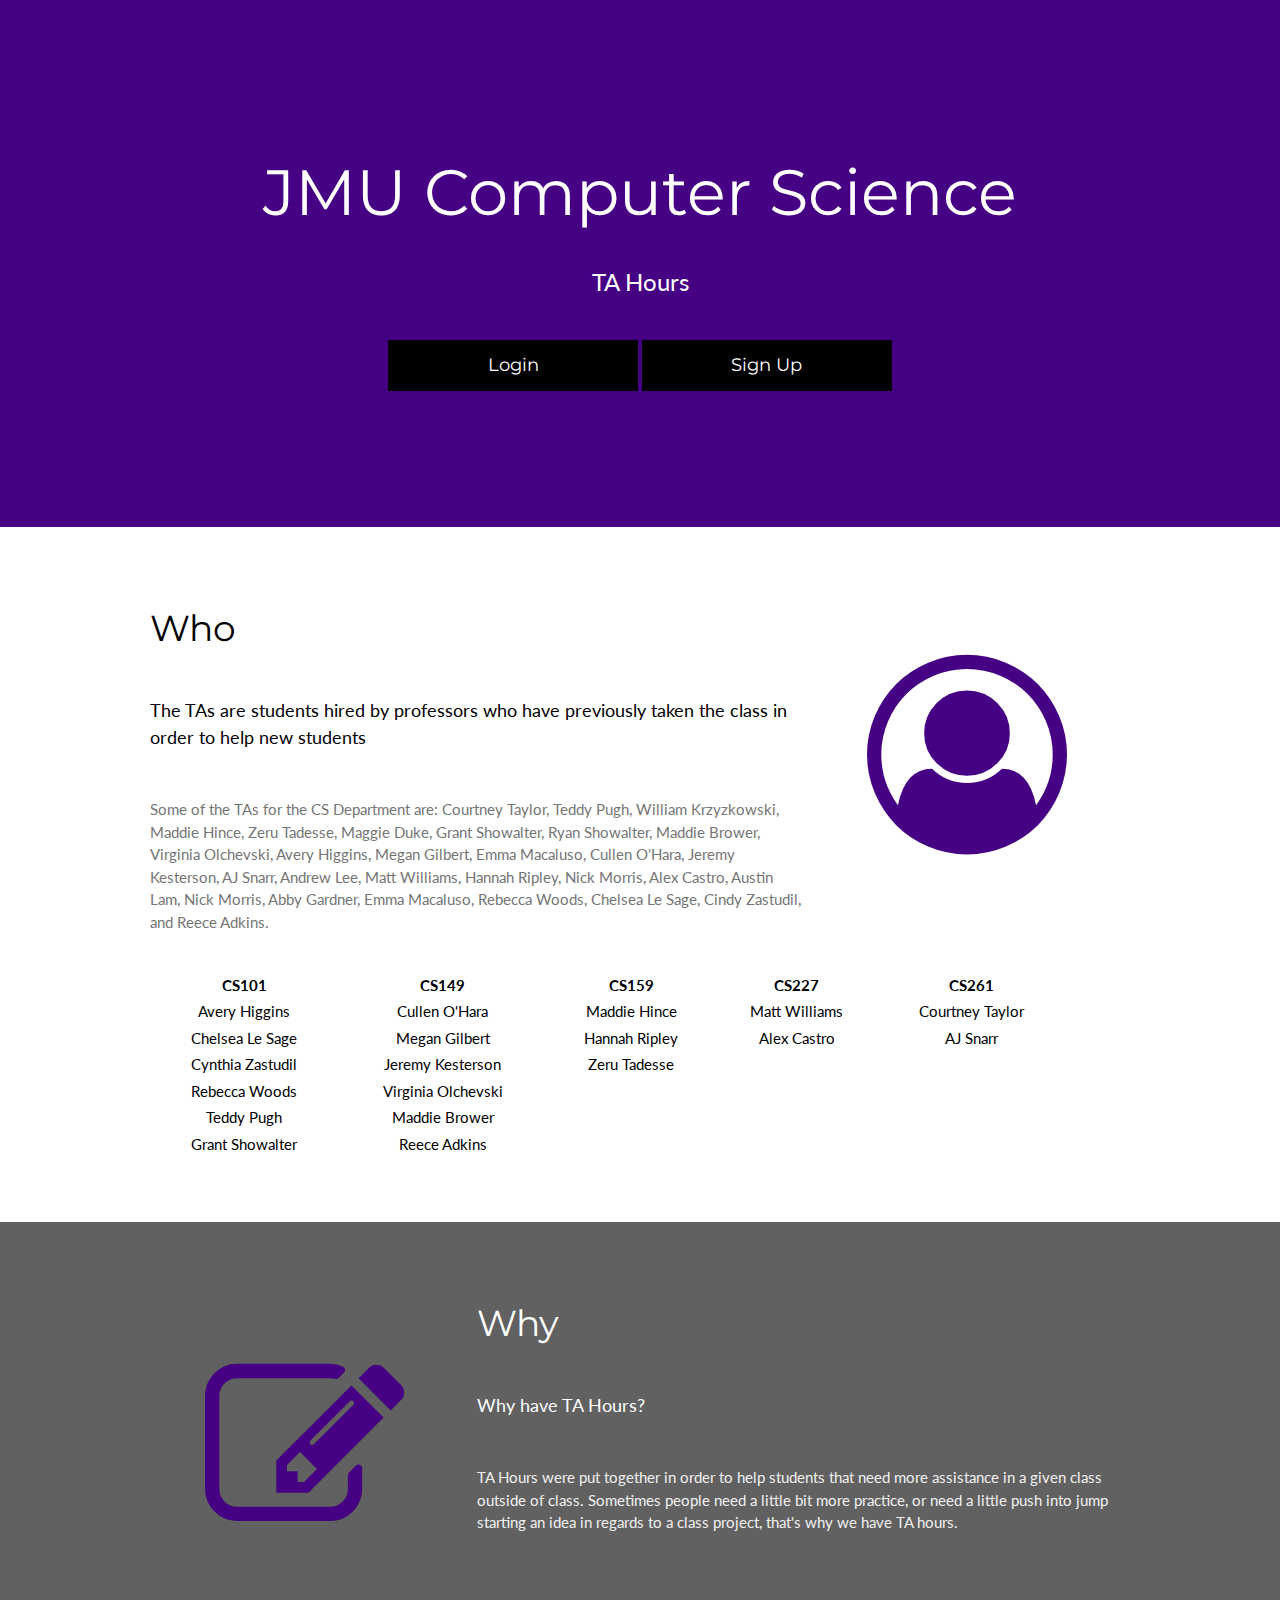
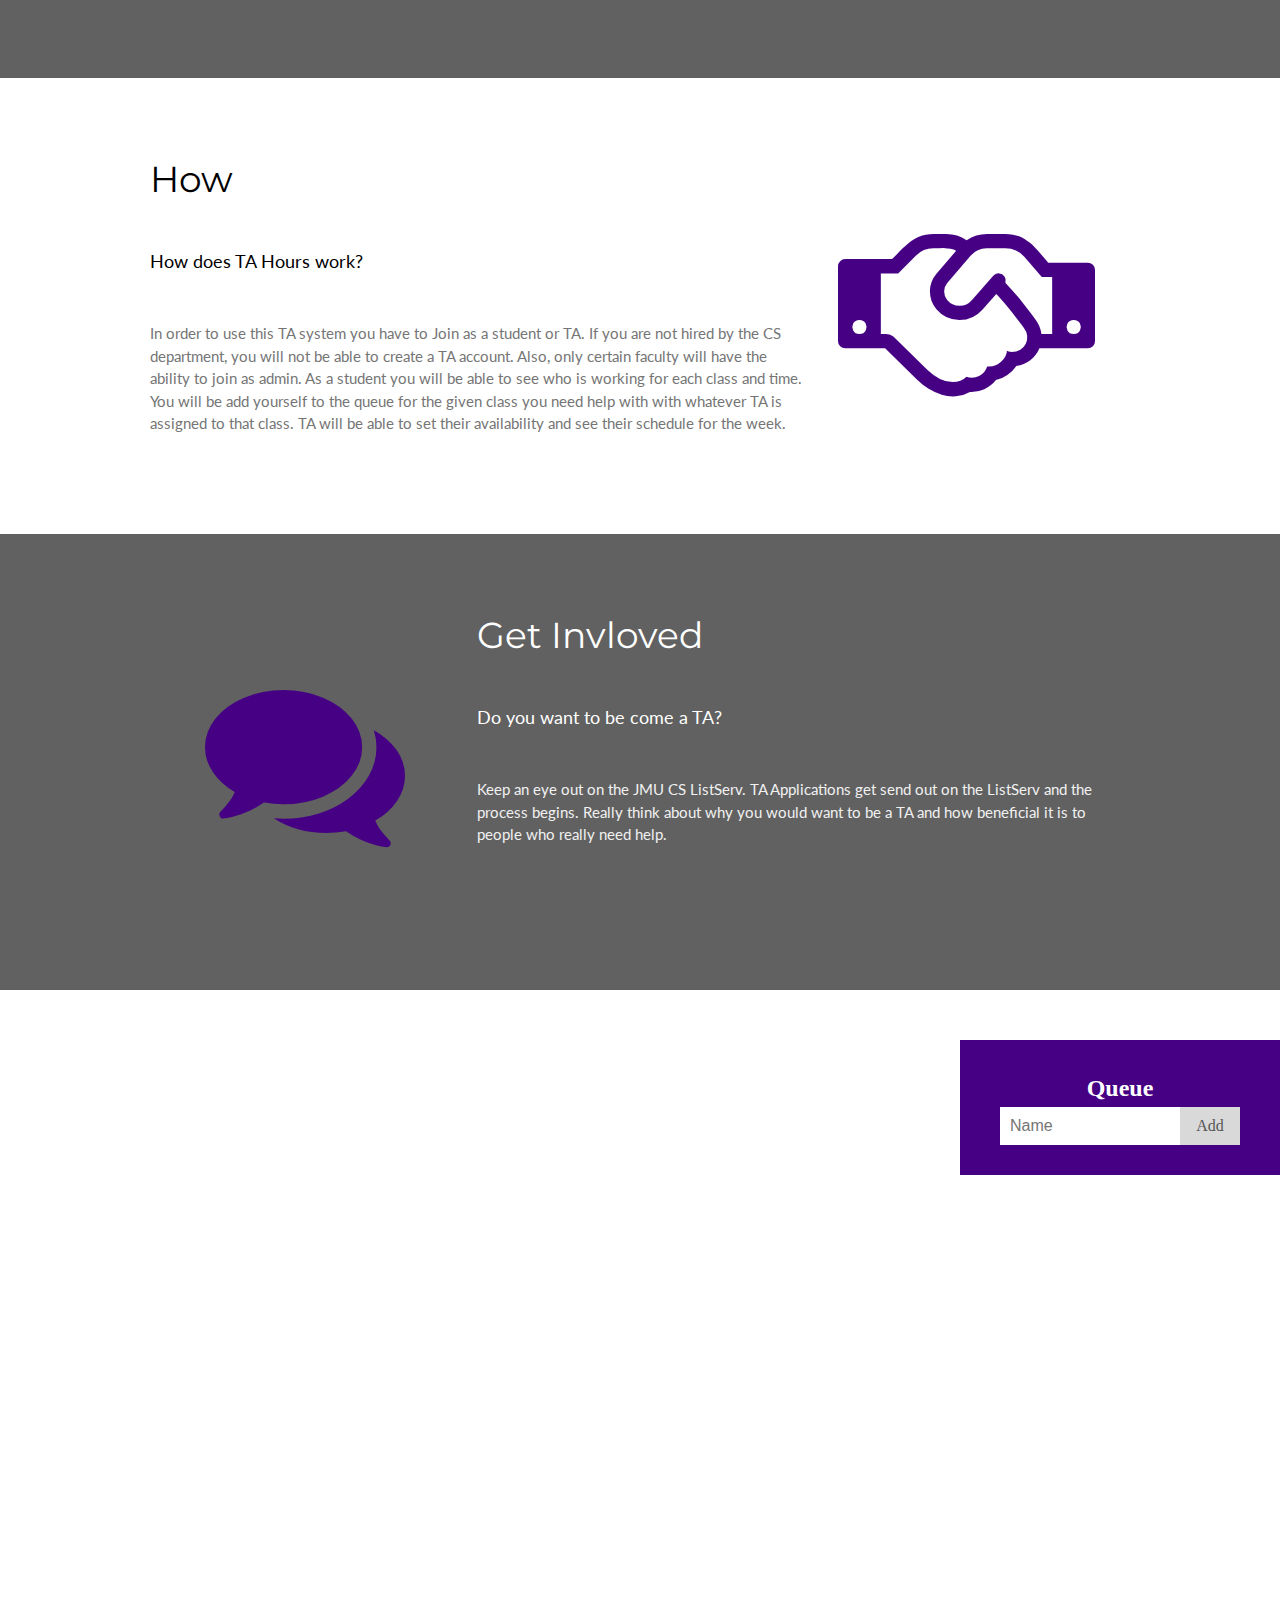
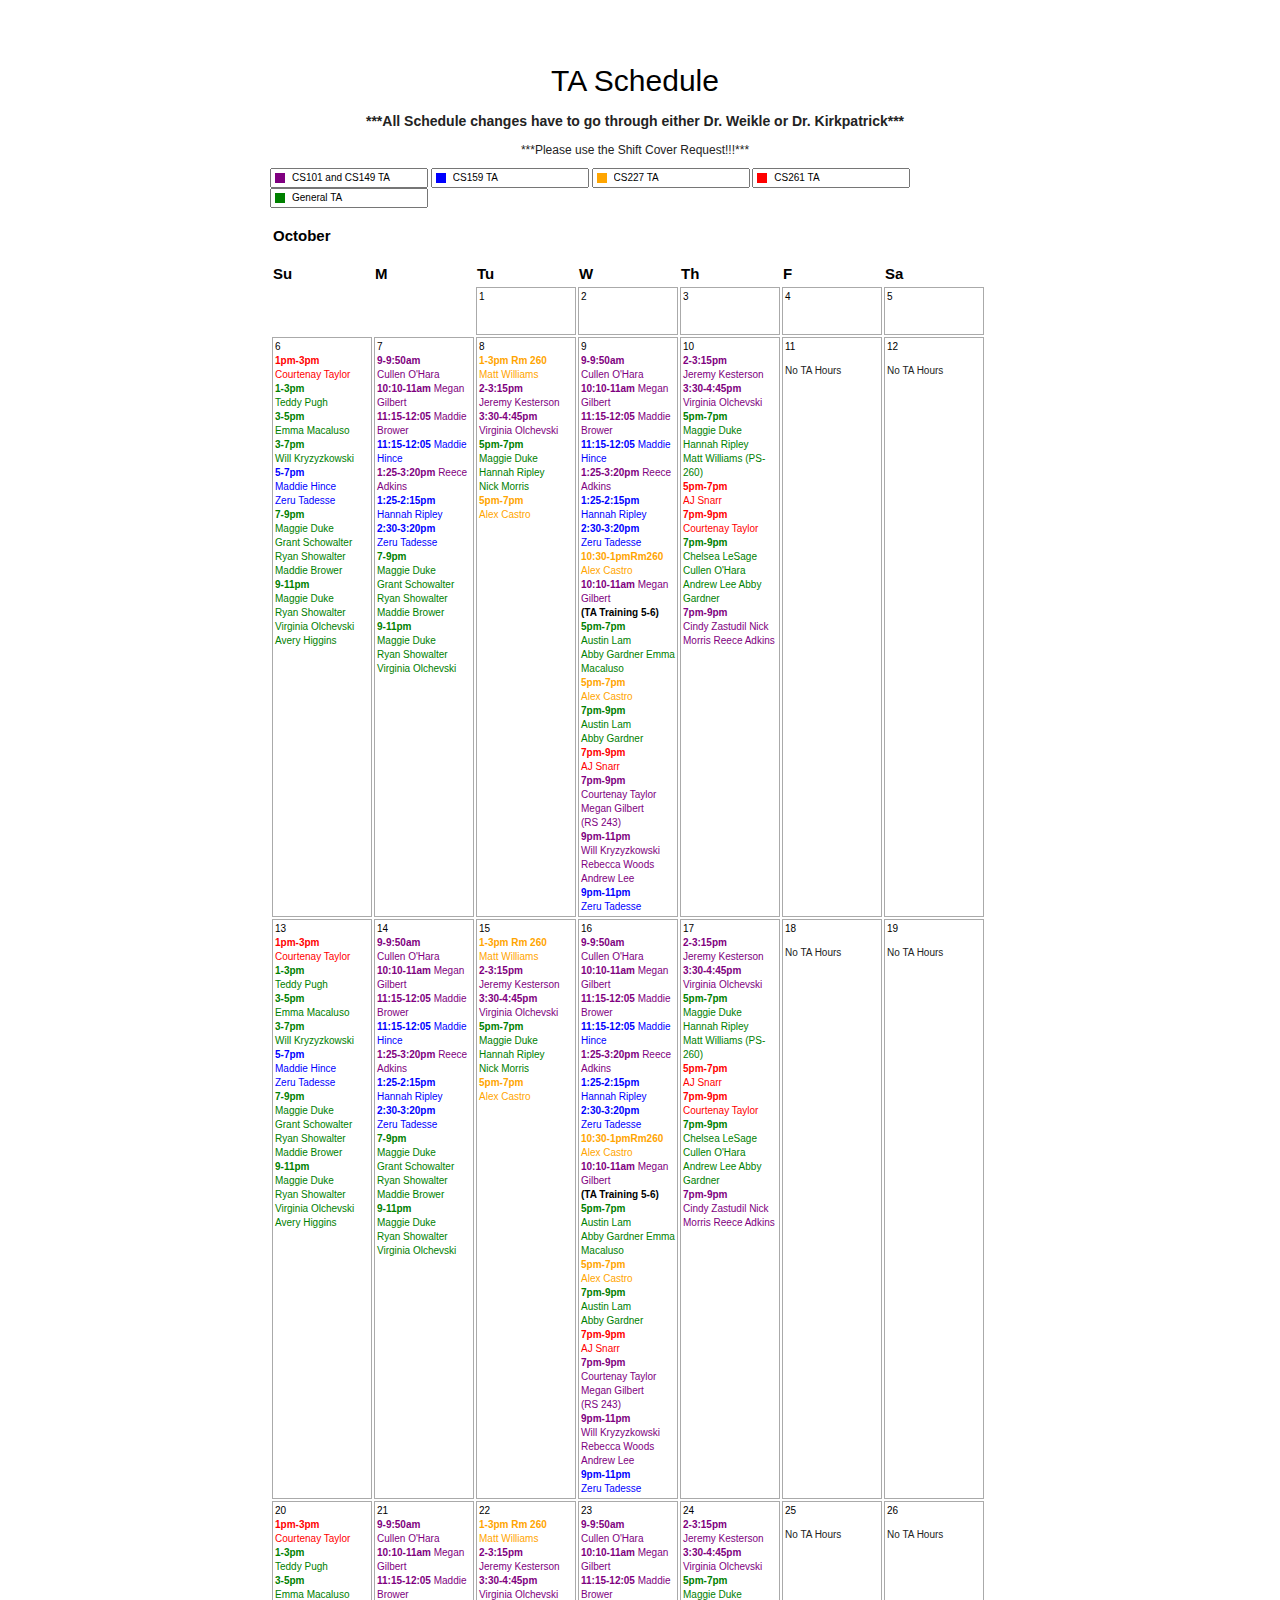
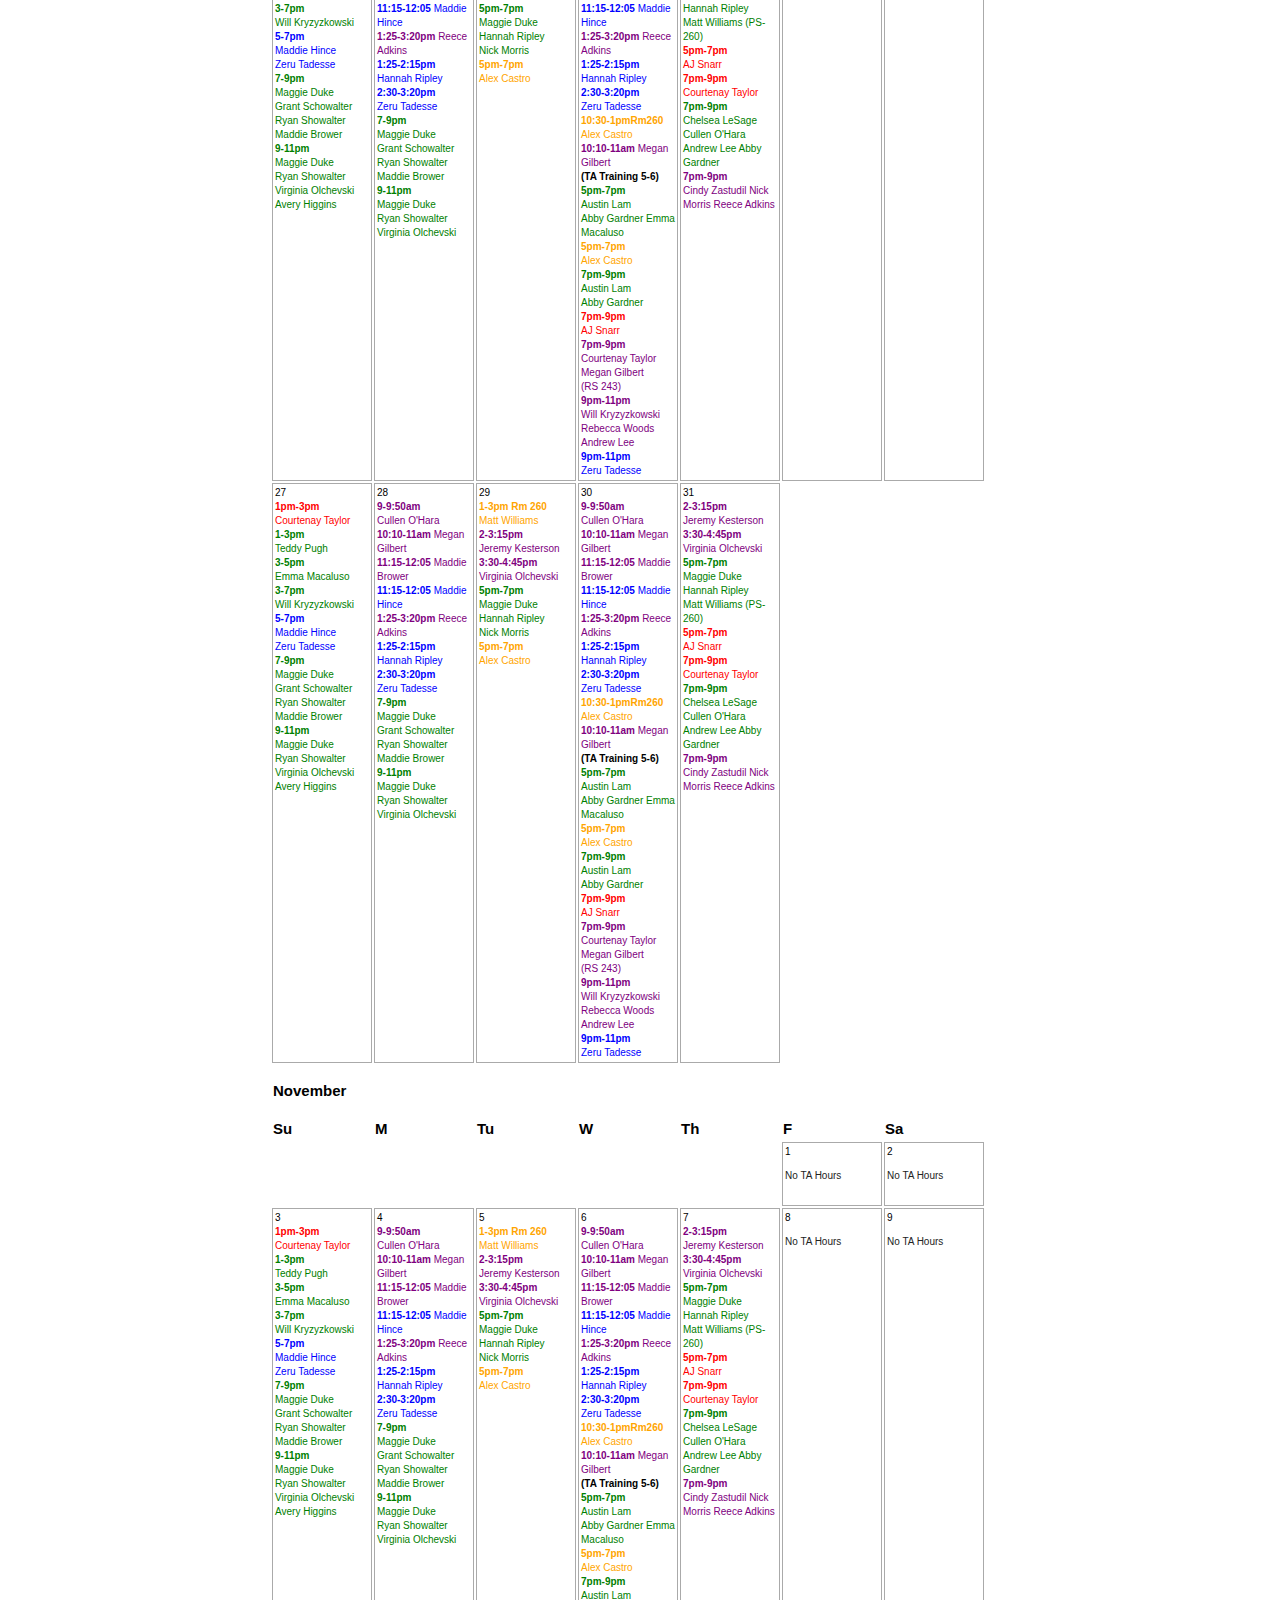
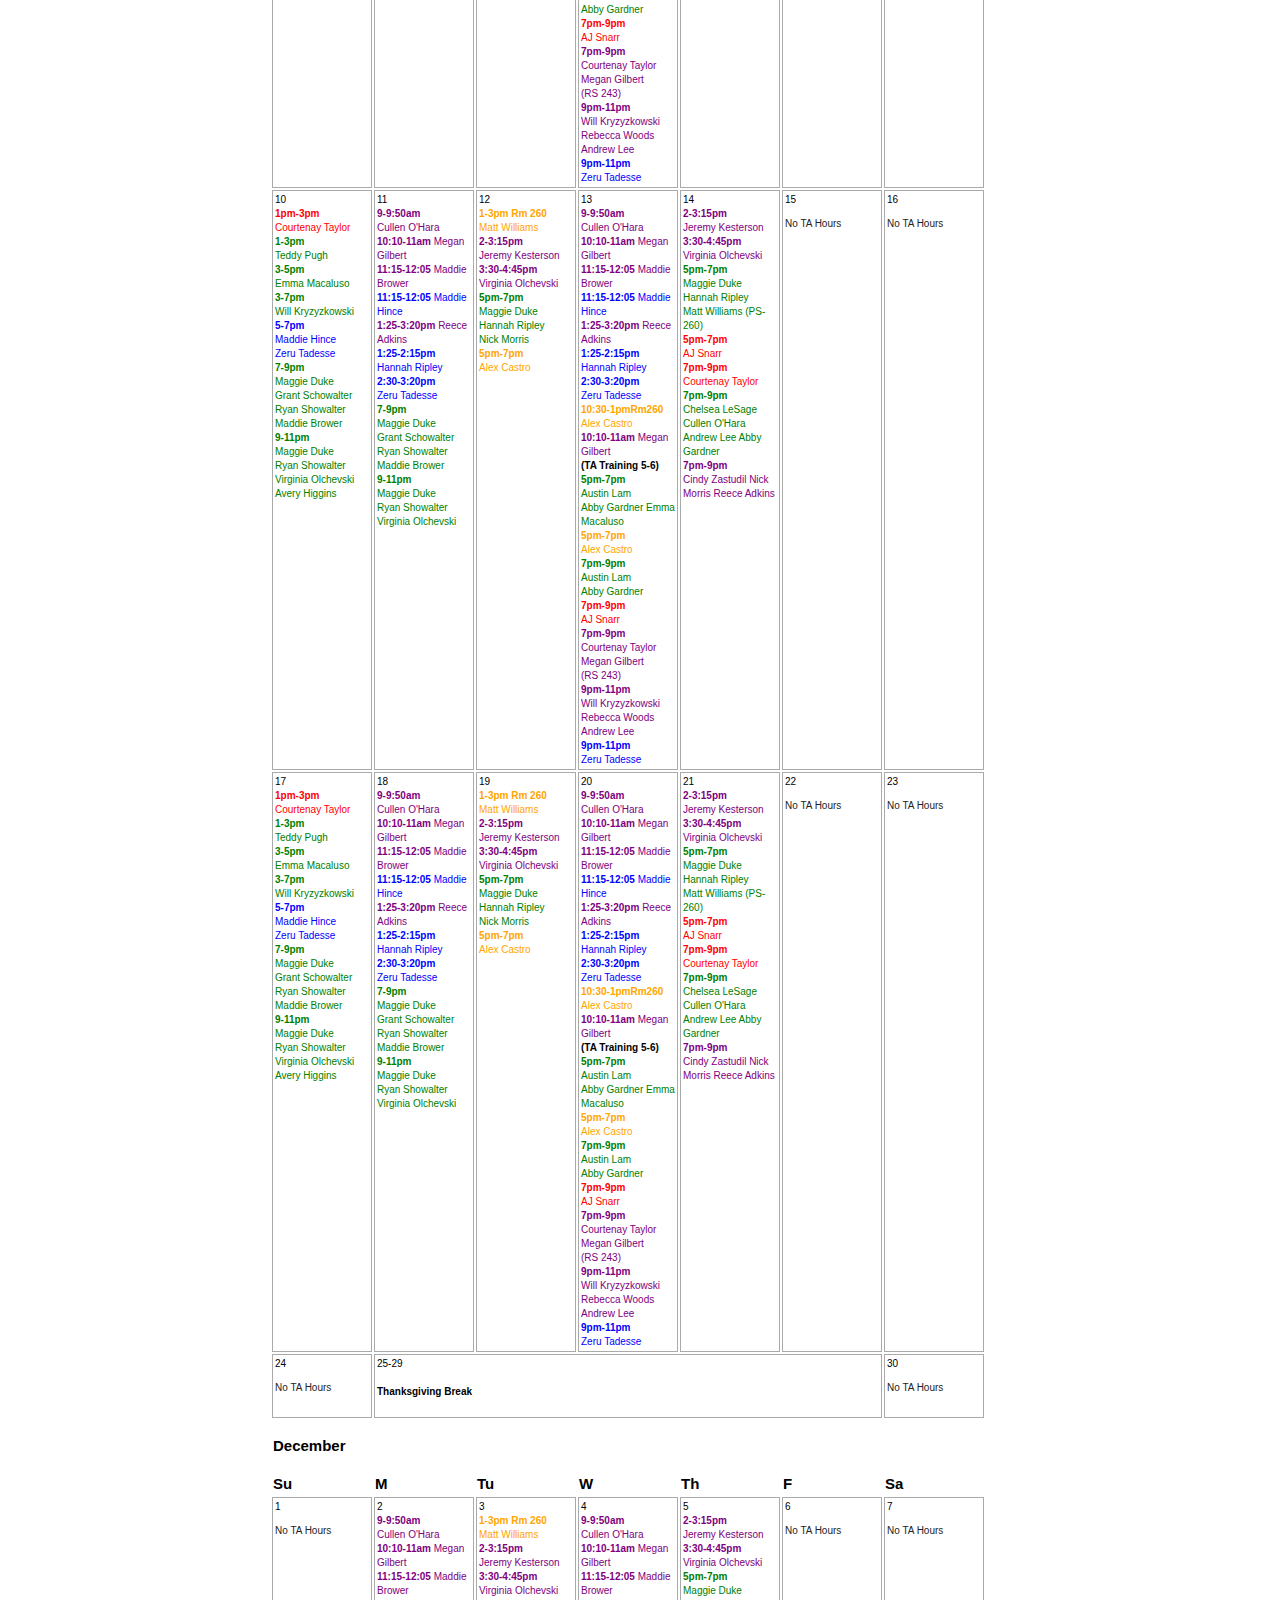
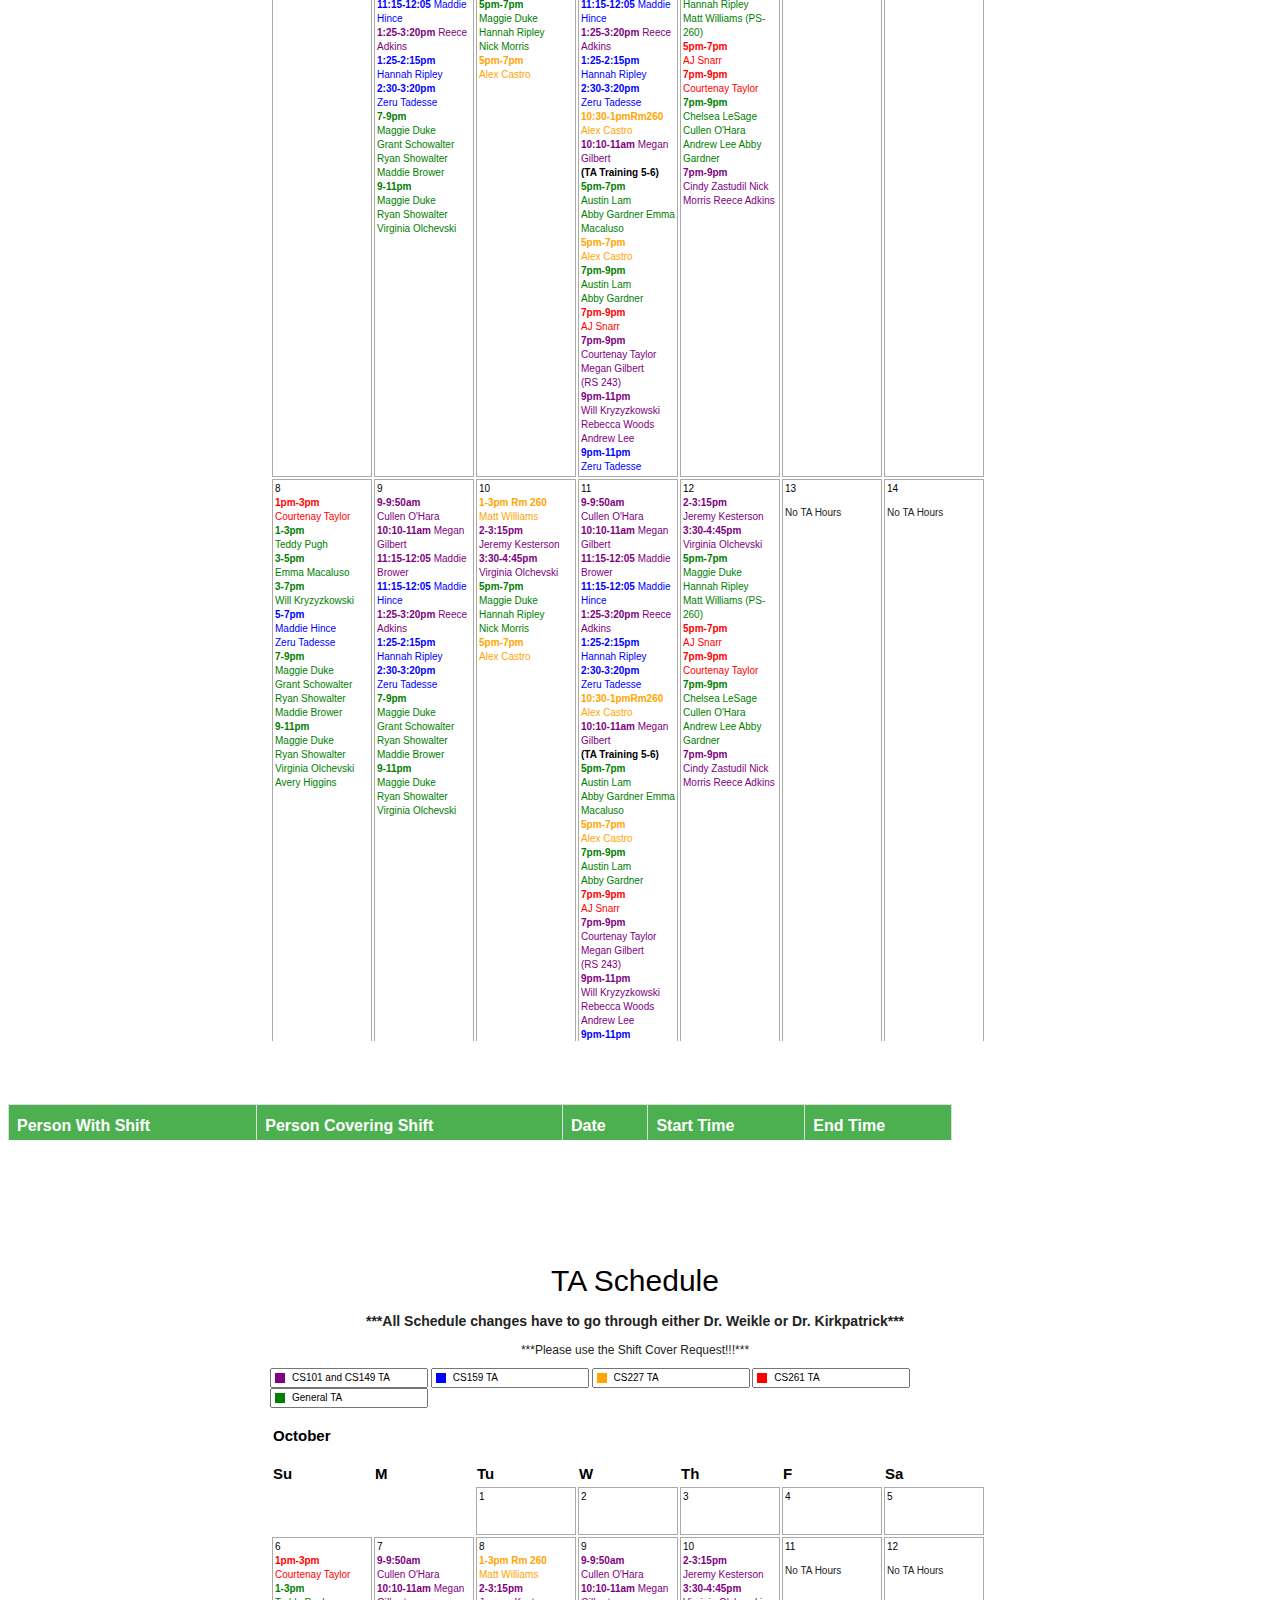
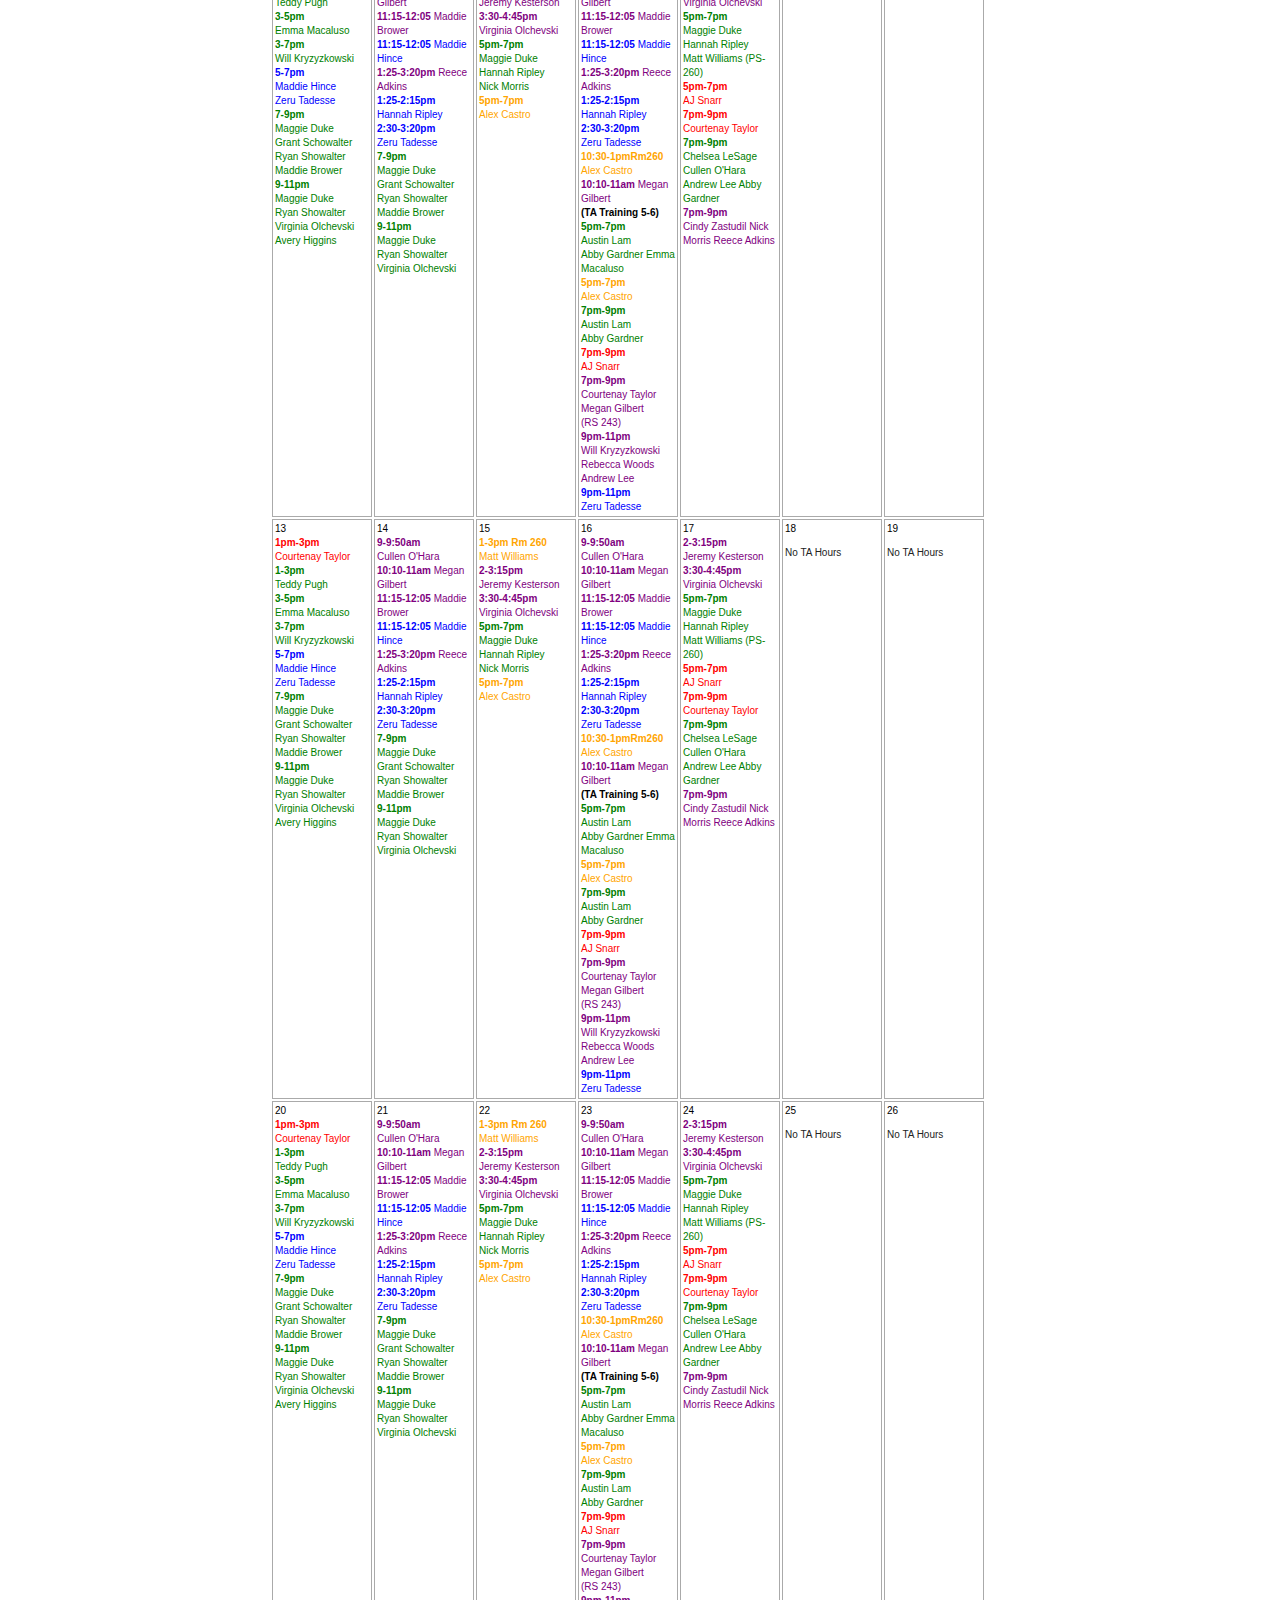
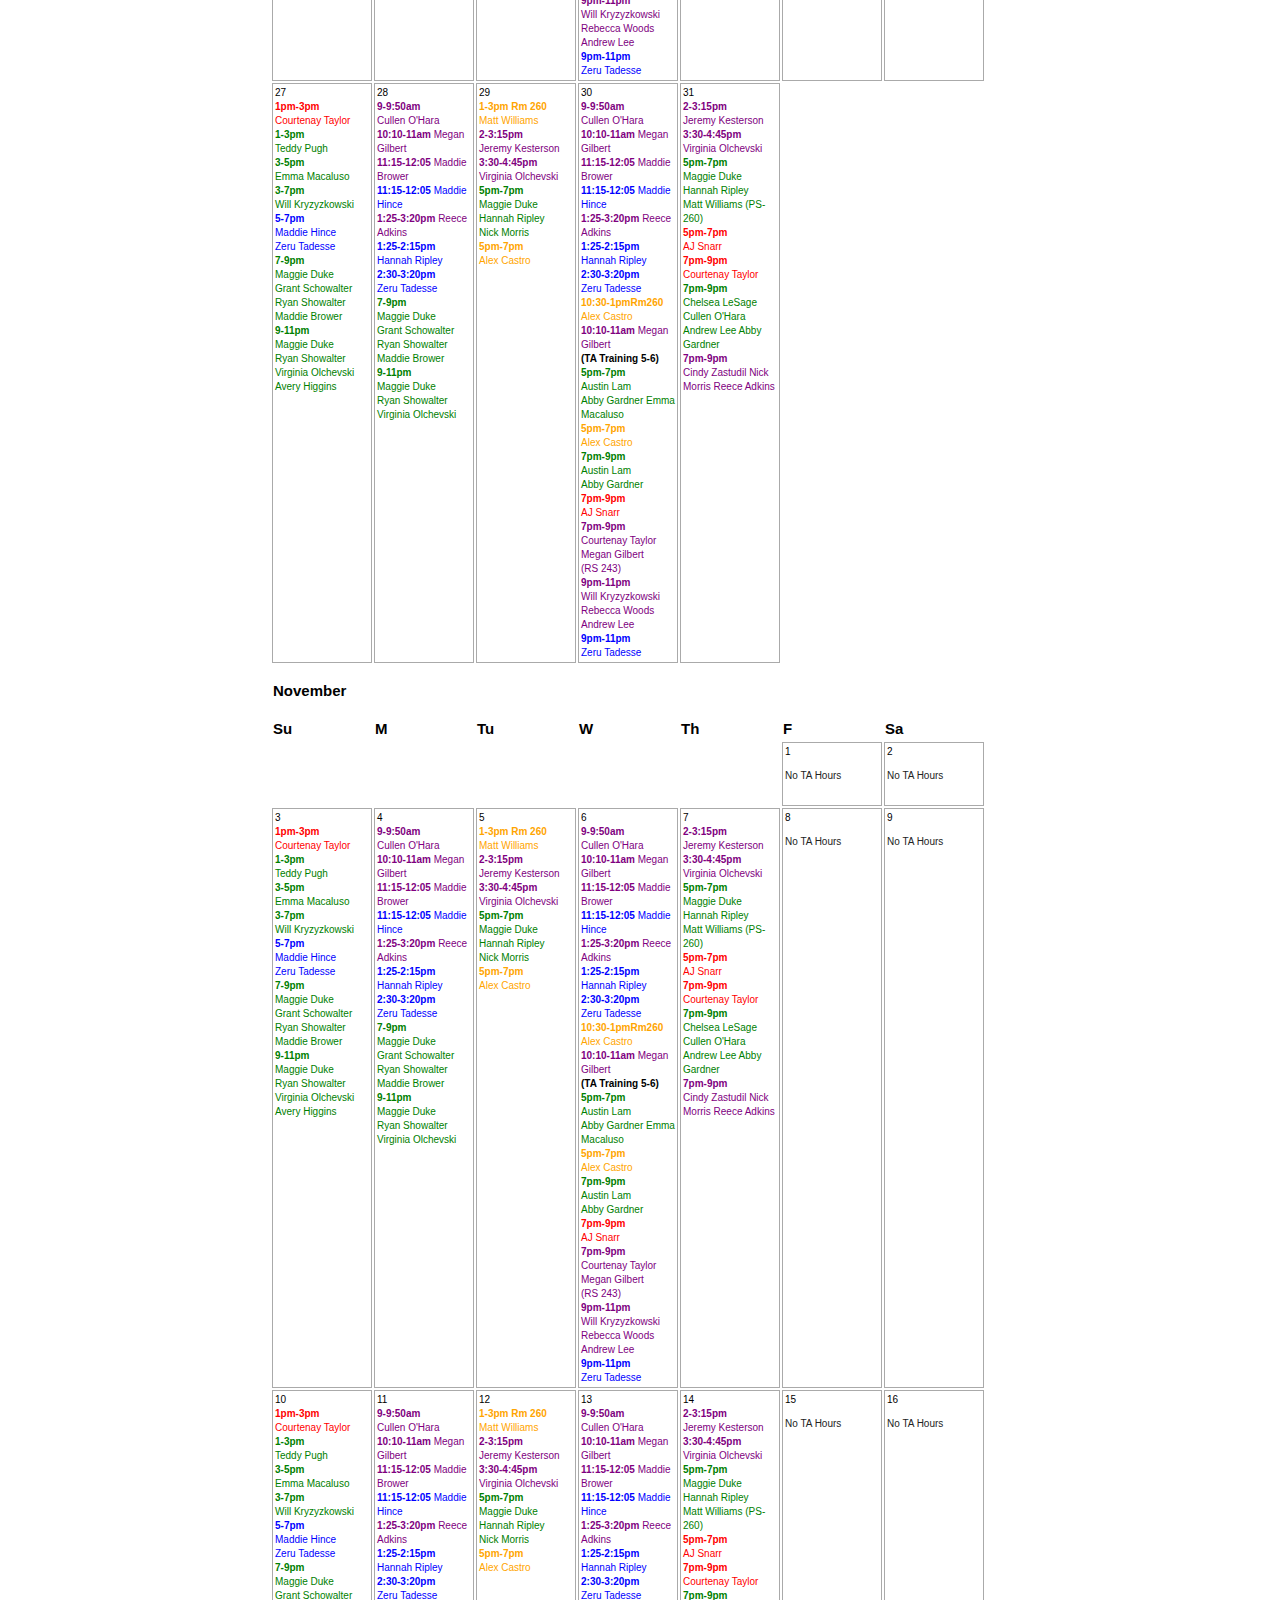
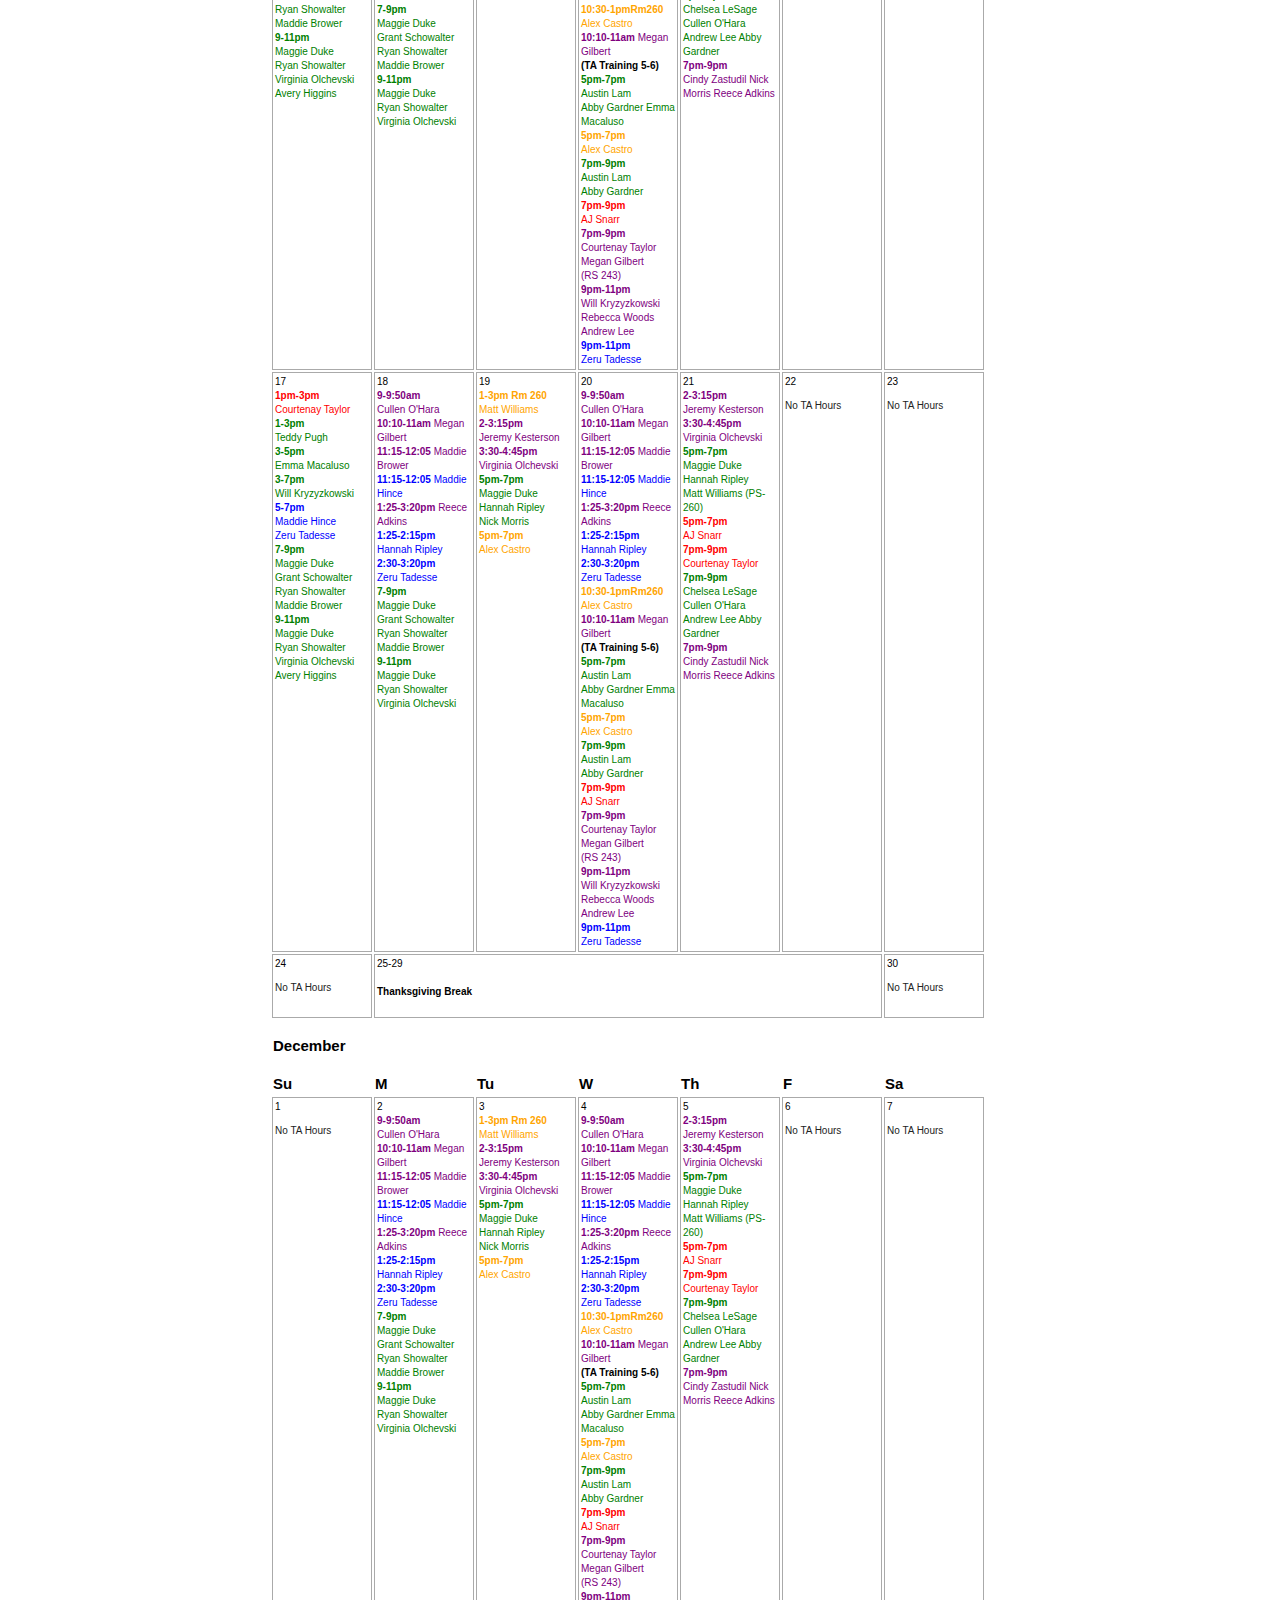
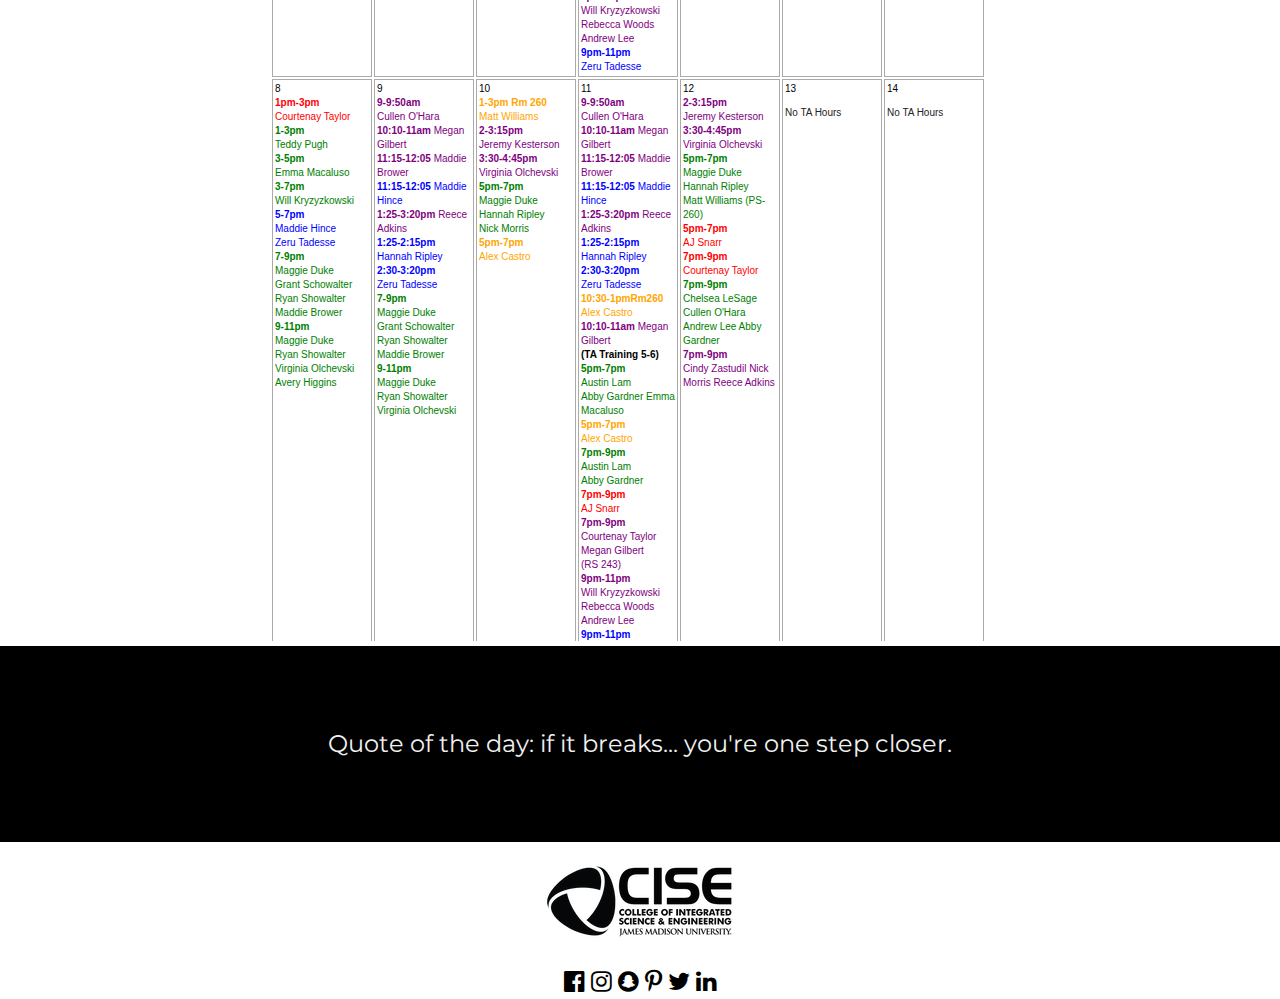
<file: index.html>
<!DOCTYPE html>

<head>
    <title>JMU TA Portal</title>
    <meta charset="UTF-8">
    <meta name="author" content="Angela Preziuso">
    <meta name="viewport" content="width=device-width, initial-scale=1">
    <link rel="stylesheet" href="https://www.w3schools.com/w3css/4/w3.css">
    <link rel="stylesheet" href="https://fonts.googleapis.com/css?family=Lato">
    <link rel="stylesheet" href="https://fonts.googleapis.com/css?family=Montserrat">
    <link rel="stylesheet" href="https://cdnjs.cloudflare.com/ajax/libs/font-awesome/4.7.0/css/font-awesome.min.css">
    <link rel="stylesheet" href="css/style.css">
    <link rel="icon" type="image/x-icon" href="pictures/favicon.ico" />
</head>

<body onload="viewControl()">

    <div id="nav">
        <!-- Navbar -->
        <div class="w3-top">
            <div class="w3-bar w3-white w3-card w3-left-align w3-large">
                <a href="availability.html" class="w3-bar-item w3-button w3-hide-small w3-padding-large">Availability</a>
                <a href="coverShift.html" class="w3-bar-item w3-button w3-hide-small w3-padding-large">Cover Shift</a>

                <a href="" onclick="logout()" style="float: right" class="w3-bar-item w3-button w3-hide-small w3-padding-large">Logout</a>
            </div>
        </div>
    </div>

    <div id="stuNav">
        <!-- Navbar -->
        <div class="w3-top">
            <div class="w3-bar w3-white w3-card w3-left-align w3-large">
                <a href="" onclick="logout()" style="float: right" class="w3-bar-item w3-button w3-hide-small w3-padding-large">Logout</a>
            </div>
        </div>
    </div>

    <div id="index">
        <!-- Header -->
        <header class="w3-container w3-purple w3-center" style="padding:128px 16px">
            <h1 id="JMUCS" style="color:white;" class="w3-margin w3-jumbo">JMU Computer Science</h1>
            <p id="TAHours" class="w3-xlarge" style="color: white;">TA Hours</p>
            <button class="w3-button w3-black w3-padding-large w3-large w3-margin-top" onclick="toggleLogin()">Login</button>

            <div id="id01" class="modal">

                <form class="modal-content animate" method="post" onsubmit="login(event)">
                    <div class="imgcontainer">
                        <span onclick="toggleLogin()" class="close" title="Close Modal">&times;</span>
                        <img src="pictures/avatar.png" alt="Avatar" class="avatar">
                    </div>
                    <p id="loginResponseMsg">There is no response</p>
                    <br>
                    <div>
                        <label id="positionLabel">Position? </label>
                        <select name="role" id="loginRoleOptions"></select>
                    </div>
                    <div class="container">
                        <label id="username"><b>Username</b></label>
                        <input id="loginEmailField" type="text" placeholder="Enter Username" name="username" required>

                        <label id="password"><b>Password</b></label>
                        <input id="loginPasswordField" type="password" placeholder="Enter Password" name="password" required>

                        <label>
                            <input type="checkbox" checked="checked" name="remember">Remember me
                        </label>
                        <br>
                        <button type="button" onclick="toggleLogin()" class="cancelbtn">Cancel</button>
                        <button name="login-submit" type="submit">Login</button>
                        <br> <span class="psw"><a href="#">Forgot password?</a></span>

                        <div class="container" style="background-color: white">
                        </div>
                    </div>
                </form>
            </div>
            <button class="w3-button w3-black w3-padding-large w3-large w3-margin-top" onclick="toggleSignup()">Sign
                Up</button>

            <div id="id02" class="modal">

                <form class="modal-content animate" method="POST" onsubmit="signup(event)">

                    <div class="container">
                        <span onclick="toggleSignup()" class="close" title="Close Modal">&times;</span>
                        <h1>Sign Up</h1>
                        <p>Please fill in this form to create an account.</p>
                        <p id="signupResponseMsg">There is no response</p>
                        <hr>
                        <div>
                            <label id="positionLabel2">Position? </label>
                            <select id="signupRoleOptions"></select>
                        </div>
                        <br>

                        <label id="firstName"><b>First Name</b></label>
                        <input id="signupFirstNameField" type="text" placeholder="First Name" name="firstName" required>

                        <label id="lastName"><b>Last Name</b></label>
                        <input id="signupLastNameField" type="text" placeholder="Last Name" name="lastName" required>

                        <label id="email"><b>Email</b></label>
                        <input id="signupEmailField" type="text" placeholder="Enter Email" name="email" required>

                        <label id="password2"><b>Password</b></label>
                        <input id="signupPasswordField" type="password" placeholder="Enter Password" name="password" required>

                        <label id="psw-repeat"><b>Repeat Password</b></label>
                        <input type="password" placeholder="Repeat Password" name="password-repeat" required>

                        <p>By creating an account you agree to our <a href="#" style="color:dodgerblue">Terms & Privacy</a>.
                        </p>

                        <div class="clearfix">
                            <button type="button" onclick="toggleSignup()" class="cancelbtn">Cancel</button>
                            <button name="signup-submit" type="submit" class="signupbtn">Sign Up</button>
                        </div>
                    </div>
                </form>
            </div>
        </header>


        <!-- Who Grid -->
        <div class="w3-row-padding w3-padding-64 w3-container">
            <div class="w3-content">
                <div class="w3-twothird">
                    <h1>Who</h1>
                    <h5 class="w3-padding-32">
                        The TAs are students hired by professors who have previously taken the class in order to help new students
                    </h5>

                    <p class="w3-text-grey">
                        Some of the TAs for the CS Department are: Courtney Taylor, Teddy Pugh, William Krzyzkowski, Maddie Hince, Zeru Tadesse, Maggie Duke, Grant Showalter, Ryan Showalter, Maddie Brower, Virginia Olchevski, Avery Higgins, Megan Gilbert, Emma Macaluso, Cullen
                        O'Hara, Jeremy Kesterson, AJ Snarr, Andrew Lee, Matt Williams, Hannah Ripley, Nick Morris, Alex Castro, Austin Lam, Nick Morris, Abby Gardner, Emma Macaluso, Rebecca Woods, Chelsea Le Sage, Cindy Zastudil, and Reece Adkins.
                    </p>

                    <br>
                    <table class="table" style="width:140%">
                        <tr>
                            <th>CS101</th>
                            <th>CS149</th>
                            <th>CS159</th>
                            <th>CS227</th>
                            <th>CS261</th>
                        </tr>
                        <tr>
                            <td>Avery Higgins</td>
                            <td>Cullen O'Hara</td>
                            <td>Maddie Hince</td>
                            <td>Matt Williams</td>
                            <td>Courtney Taylor</td>
                        </tr>
                        <tr>
                            <td>Chelsea Le Sage</td>
                            <td>Megan Gilbert</td>
                            <td>Hannah Ripley</td>
                            <td>Alex Castro</td>
                            <td>AJ Snarr</td>
                        </tr>
                        <tr>
                            <td>Cynthia Zastudil</td>
                            <td>Jeremy Kesterson</td>
                            <td>Zeru Tadesse</td>
                        </tr>
                        <tr>
                            <td>Rebecca Woods</td>
                            <td>Virginia Olchevski</td>
                        </tr>
                        <tr>
                            <td>Teddy Pugh</td>
                            <td>Maddie Brower</td>
                        </tr>
                        <tr>
                            <td>Grant Showalter</td>
                            <td>Reece Adkins</td>
                        </tr>
                    </table>
                </div>

                <div class="w3-third w3-center">
                    <i class="fa fa-user-circle-o w3-padding-64 w3-text-purple"></i>
                </div>
            </div>
        </div>

        <!-- Why Grid -->
        <div class="w3-row-padding w3-dark-grey w3-padding-64 w3-container">
            <div class="w3-content">
                <div class="w3-third w3-center">
                    <i class="fa fa-edit w3-padding-64 w3-text-purple w3-margin-right"></i>
                </div>

                <div class="w3-twothird">
                    <h1>Why</h1>
                    <h5 class="w3-padding-32">Why have TA Hours?</h5>

                    <p class="w3-text-light-grey">
                        TA Hours were put together in order to help students that need more assistance in a given class outside of class. Sometimes people need a little bit more practice, or need a little push into jump starting an idea in regards to a class project, that's
                        why we have TA hours.
                    </p>
                </div>
            </div>
        </div>

        <!-- How Grid -->
        <div class="w3-row-padding w3-padding-64 w3-container">
            <div class="w3-content">
                <div class="w3-twothird">
                    <h1>How</h1>
                    <h5 class="w3-padding-32">How does TA Hours work?</h5>

                    <p class="w3-text-grey">
                        In order to use this TA system you have to Join as a student or TA. If you are not hired by the CS department, you will not be able to create a TA account. Also, only certain faculty will have the ability to join as admin. As a student you will be able
                        to see who is working for each class and time. You will be add yourself to the queue for the given class you need help with with whatever TA is assigned to that class. TA will be able to set their availability and see their schedule
                        for the week.
                    </p>
                </div>

                <div class="w3-third w3-center">
                    <i class="fa fa-handshake-o w3-padding-64 w3-text-purple"></i>
                </div>
            </div>
        </div>

        <!-- Get Involved Grid -->
        <div class="w3-row-padding w3-dark-grey w3-padding-64 w3-container">
            <div class="w3-content">
                <div class="w3-third w3-center">
                    <i class="fa fa-comments w3-padding-64 w3-text-purple w3-margin-right"></i>
                </div>

                <div class="w3-twothird">
                    <h1>Get Invloved</h1>
                    <h5 class="w3-padding-32">Do you want to be come a TA?</h5>

                    <p class="w3-text-light-grey">
                        Keep an eye out on the JMU CS ListServ. TA Applications get send out on the ListServ and the process begins. Really think about why you would want to be a TA and how beneficial it is to people who really need help.
                    </p>
                </div>
            </div>
        </div>
    </div>

    <div id="TA">
        <iframe class="frame" src="http://www.piazza.com/" onload='javascript:(function(o){o.style.height=o.contentWindow.document.body.scrollHeight+"px ";}(this));' style="height:500px;width:75%;border:none;overflow:hidden;margin-top:50px;"></iframe>
        <iframe class="queue" src="queue.html" onload='javascript:(function(o){o.style.height=o.contentWindow.document.body.scrollHeight+"px ";}(this));' style="float:right;height:500px;width:25%;border:none;overflow:hidden;margin-top:50px; "></iframe>
        <iframe class="cal" src="cal.html" onload='javascript:(function(o){o.style.height=o.contentWindow.document.body.scrollHeight+"px ";}(this));' style="height:600px;width:100%;border:none;overflow:hidden;margin-top:50px; "></iframe>
    </div>

    <div id="admin">
        <iframe class="frame" src="shiftCoverTable.html" onload='javascript:(function(o){o.style.height=o.contentWindow.document.body.scrollHeight+"px";}(this));' style="height:500px;width:75%;border:none;overflow:hidden;margin-top:50px;"></iframe>
        <iframe class="cal" src="cal.html" onload='javascript:(function(o){o.style.height=o.contentWindow.document.body.scrollHeight+"px";}(this));' style="height:600px;width:100%;border:none;overflow:hidden;margin-top:50px;"></iframe>
    </div>

    <div id="foot">
        <div class="w3-container w3-black w3-center w3-padding-64">
            <h1 class="w3-margin w3-text-light-grey w3-xlarge">Quote of the day: if it breaks... you're one step closer.
            </h1>
        </div>

        <div class="w3-container w3-white w3-center w3-padding-16">
            <img src="pictures/cise-logo.png" alt="CISE Logo" /> <br>
        </div>

        <!-- Footer -->
        <footer class="w3-container w3-padding-40 w3-center">
            <div class="w3-xlarge w3-padding-30">
                <i class="fa fa-facebook-official w3-hover-opacity"></i>
                <i class="fa fa-instagram w3-hover-opacity"></i>
                <i class="fa fa-snapchat w3-hover-opacity"></i>
                <i class="fa fa-pinterest-p w3-hover-opacity"></i>
                <i class="fa fa-twitter w3-hover-opacity"></i>
                <i class="fa fa-linkedin w3-hover-opacity"></i>
            </div>
        </footer>
        <script src="js/main.js"></script>
        <script src="js/user/login.js"></script>
        <script src="js/user/logout.js"></script>
        <script src="js/user/signup.js"></script>
        <script>
            document.addEventListener('DOMContentLoaded', populateData, false);
        </script>
    </div>

    <script>
        const viewControl = async() => {
            const visitsResponse = await fetch("api/acnt/sessions.php", {
                credentials: "same-origin"
            })

            const resp = await visitsResponse.json()

            switch (resp.role) {
                case 1:
                    var x = document.getElementById("nav");
                    x.style.display = "none";
                    var x = document.getElementById("index");
                    x.style.display = "block";
                    var x = document.getElementById("TA");
                    x.style.display = "none";
                    var x = document.getElementById("admin");
                    x.style.display = "none";
                    break;
                case 2:
                    var x = document.getElementById("nav");
                    x.style.display = "block";
                    var x = document.getElementById("index");
                    x.style.display = "none";
                    var x = document.getElementById("TA");
                    x.style.display = "block";
                    var x = document.getElementById("admin");
                    x.style.display = "none";
                    break;
                case 3:
                    var x = document.getElementById("nav");
                    x.style.display = "none";
                    var x = document.getElementById("index");
                    x.style.display = "block";
                    var x = document.getElementById("TA");
                    x.style.display = "none";
                    var x = document.getElementById("admin");
                    x.style.display = "none";
                    break;
                case 4:
                    var x = document.getElementById("nav");
                    x.style.display = "block";
                    var x = document.getElementById("index");
                    x.style.display = "none";
                    var x = document.getElementById("TA");
                    x.style.display = "none";
                    var x = document.getElementById("admin");
                    x.style.display = "block";
                    break;
                default:
                    var x = document.getElementById("nav");
                    x.style.display = "none";
                    var x = document.getElementById("index");
                    x.style.display = "block";
                    var x = document.getElementById("TA");
                    x.style.display = "none";
                    var x = document.getElementById("admin");
                    x.style.display = "none";
            }
        }
    </script>
</body>


</html>
</file>
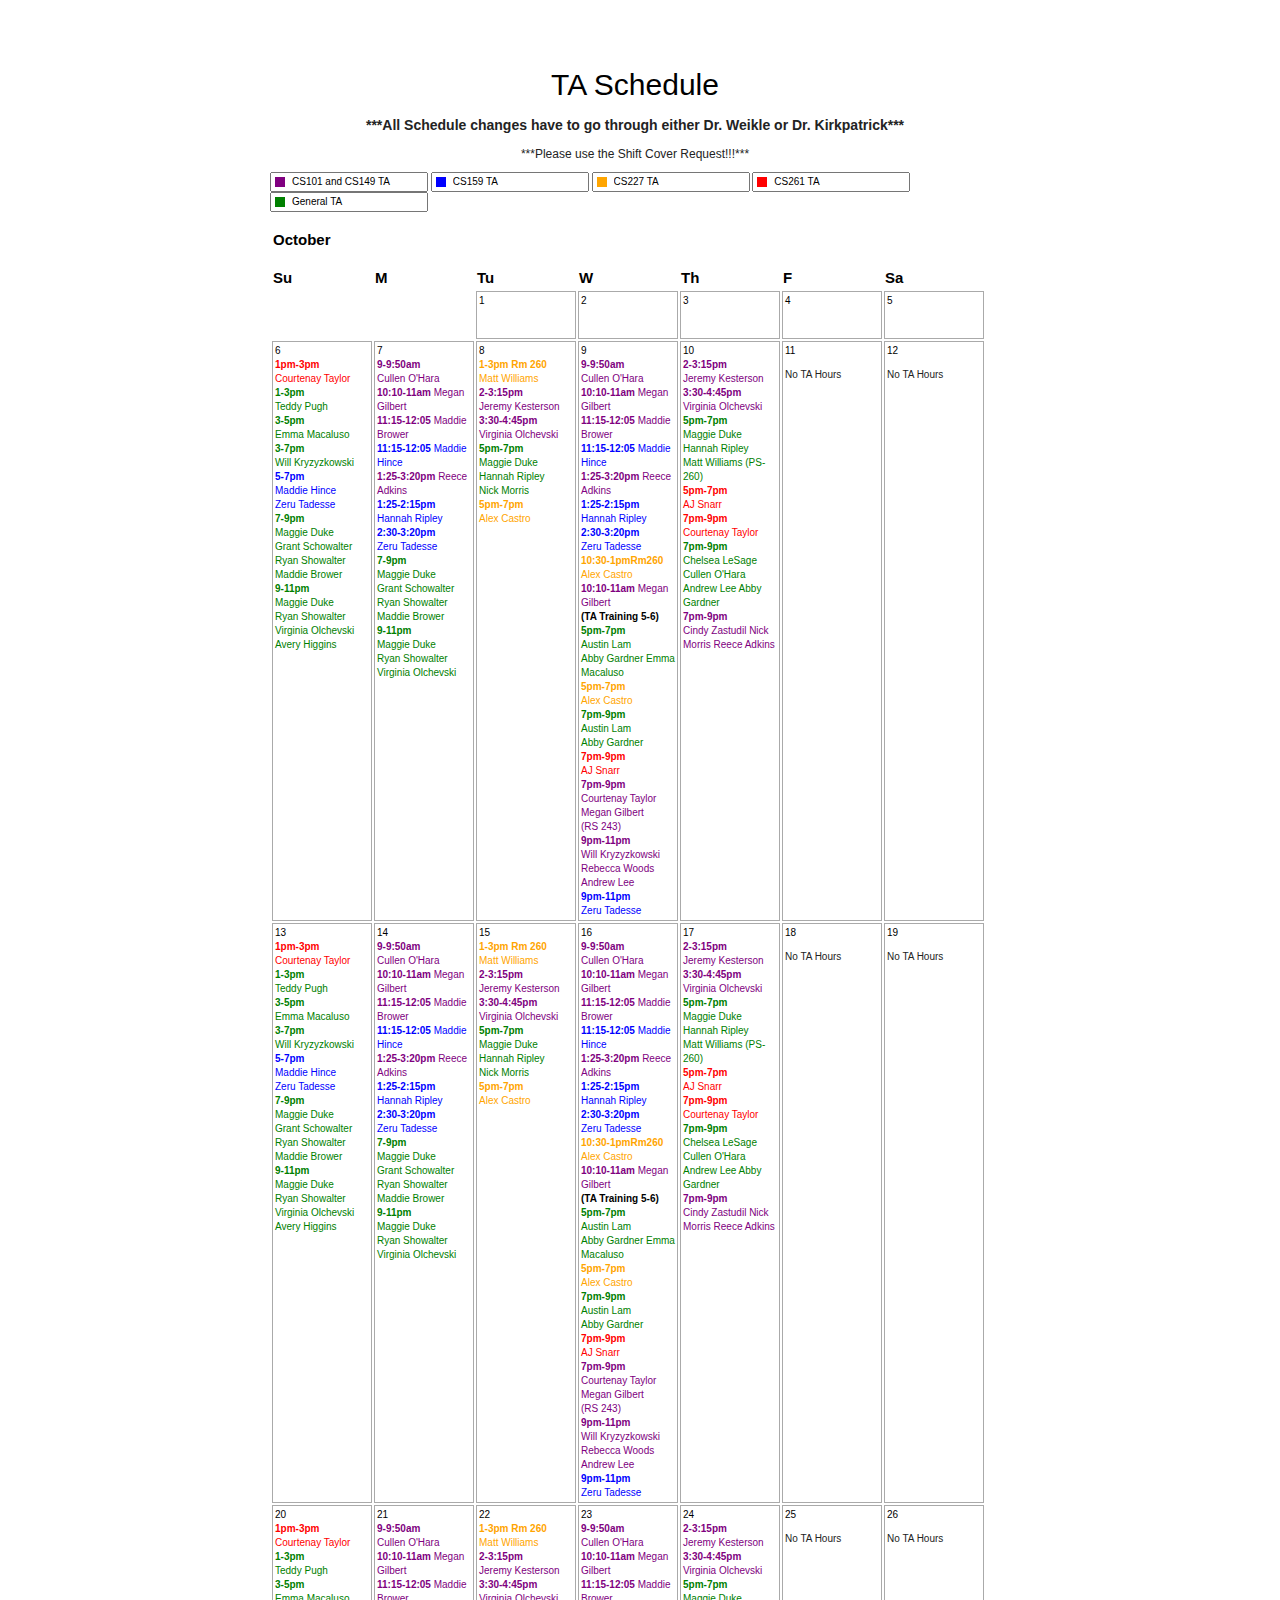
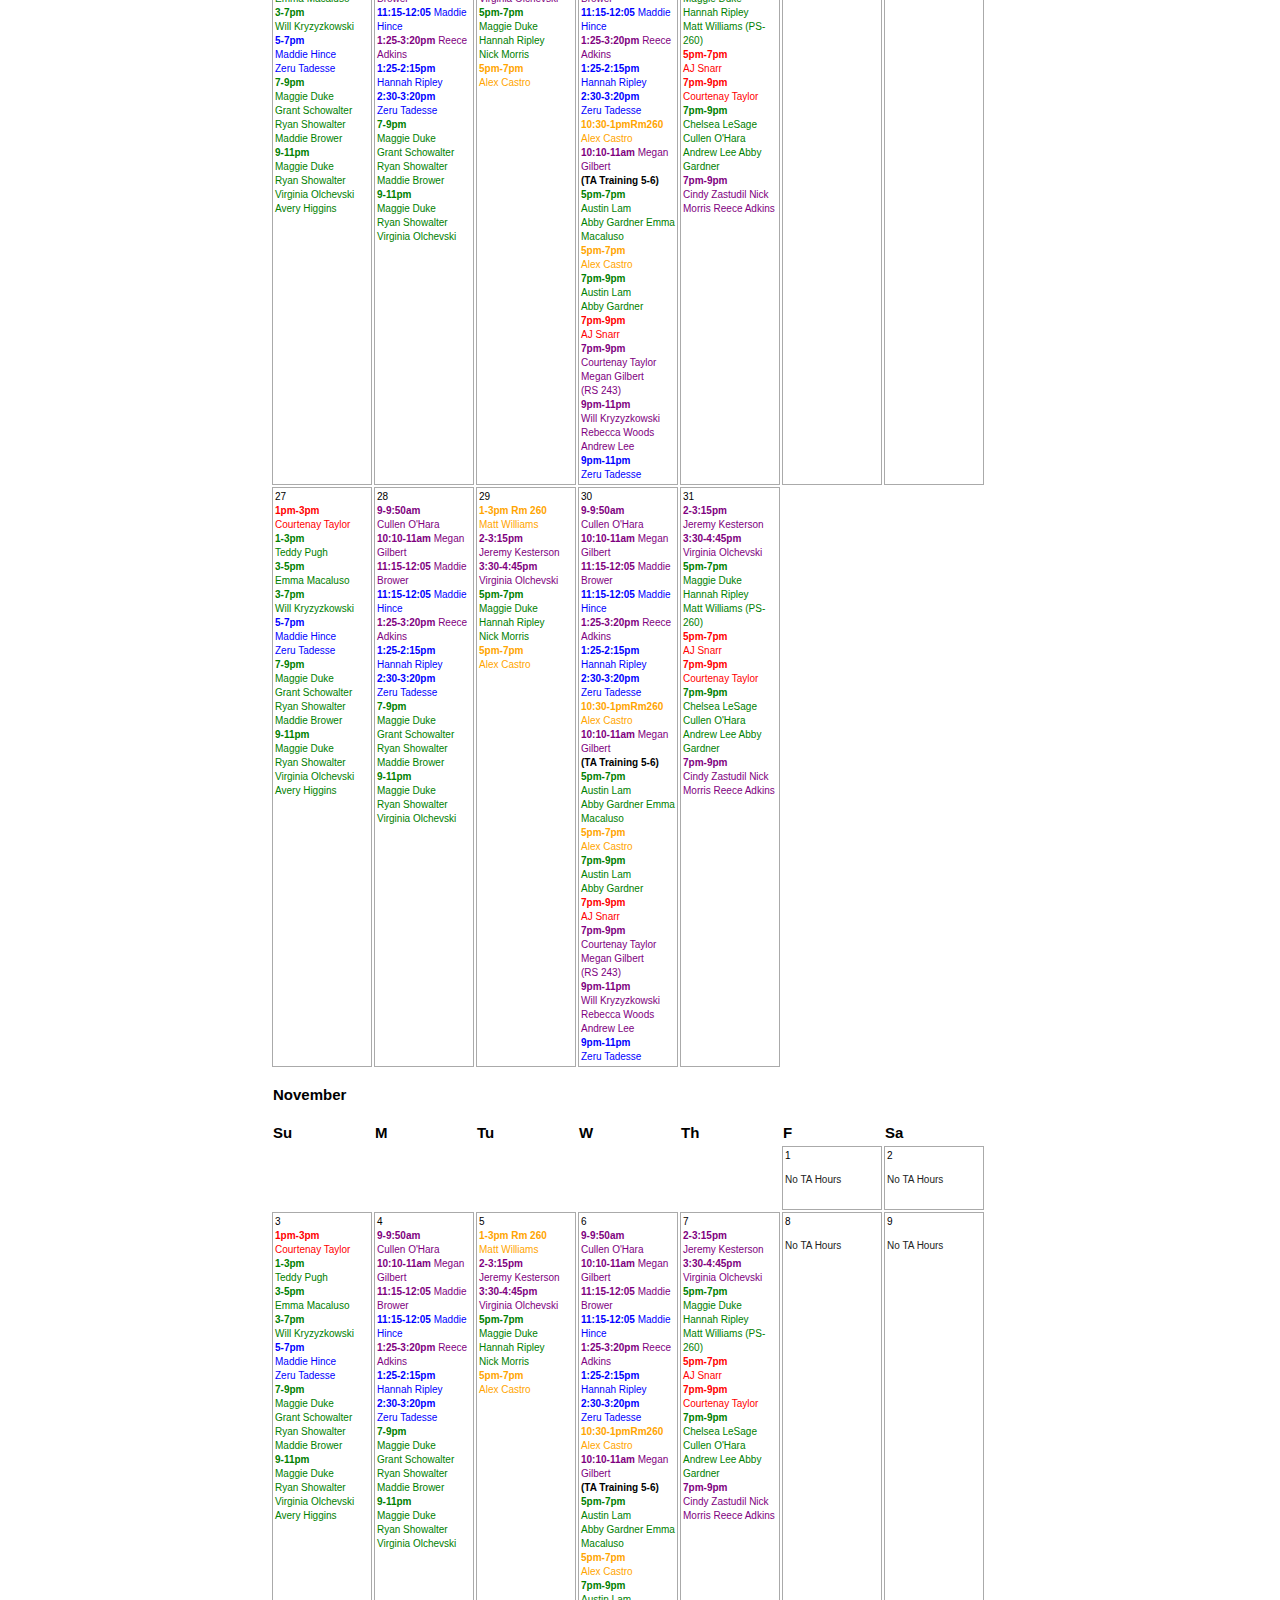
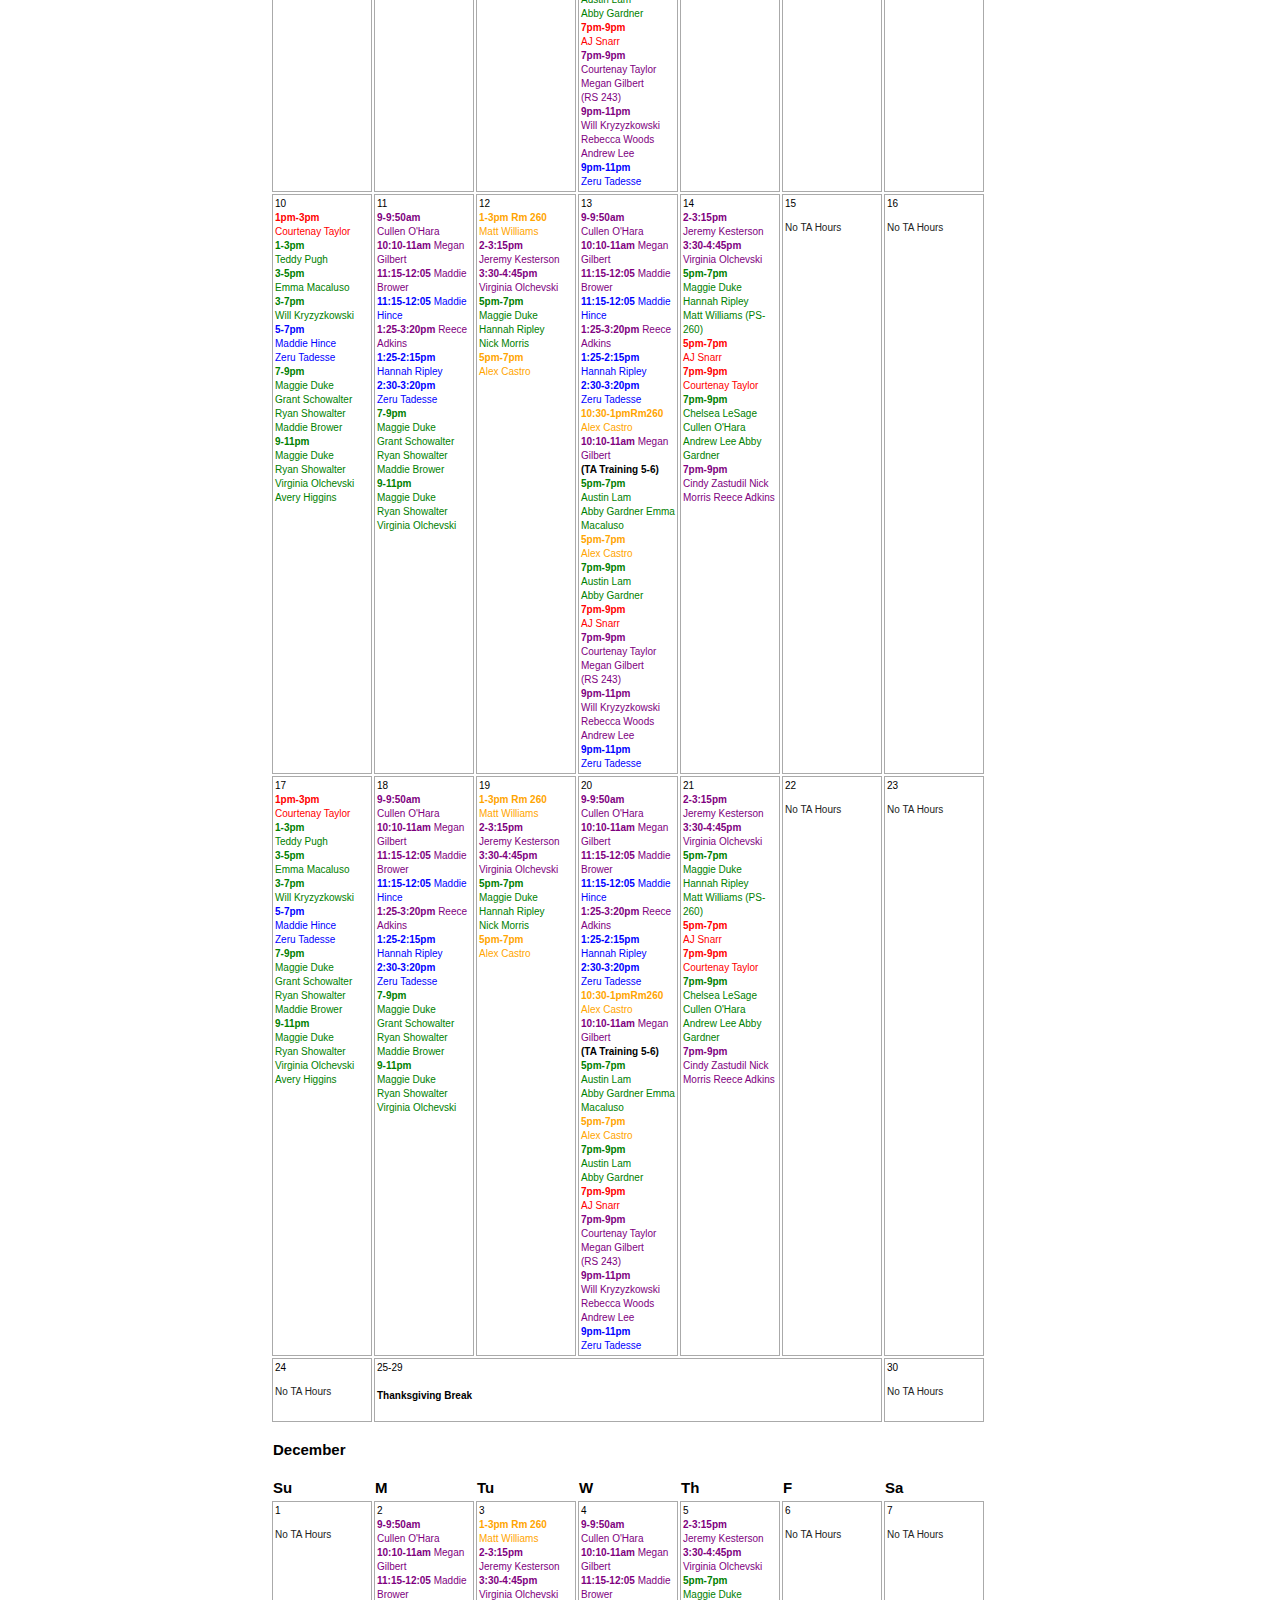
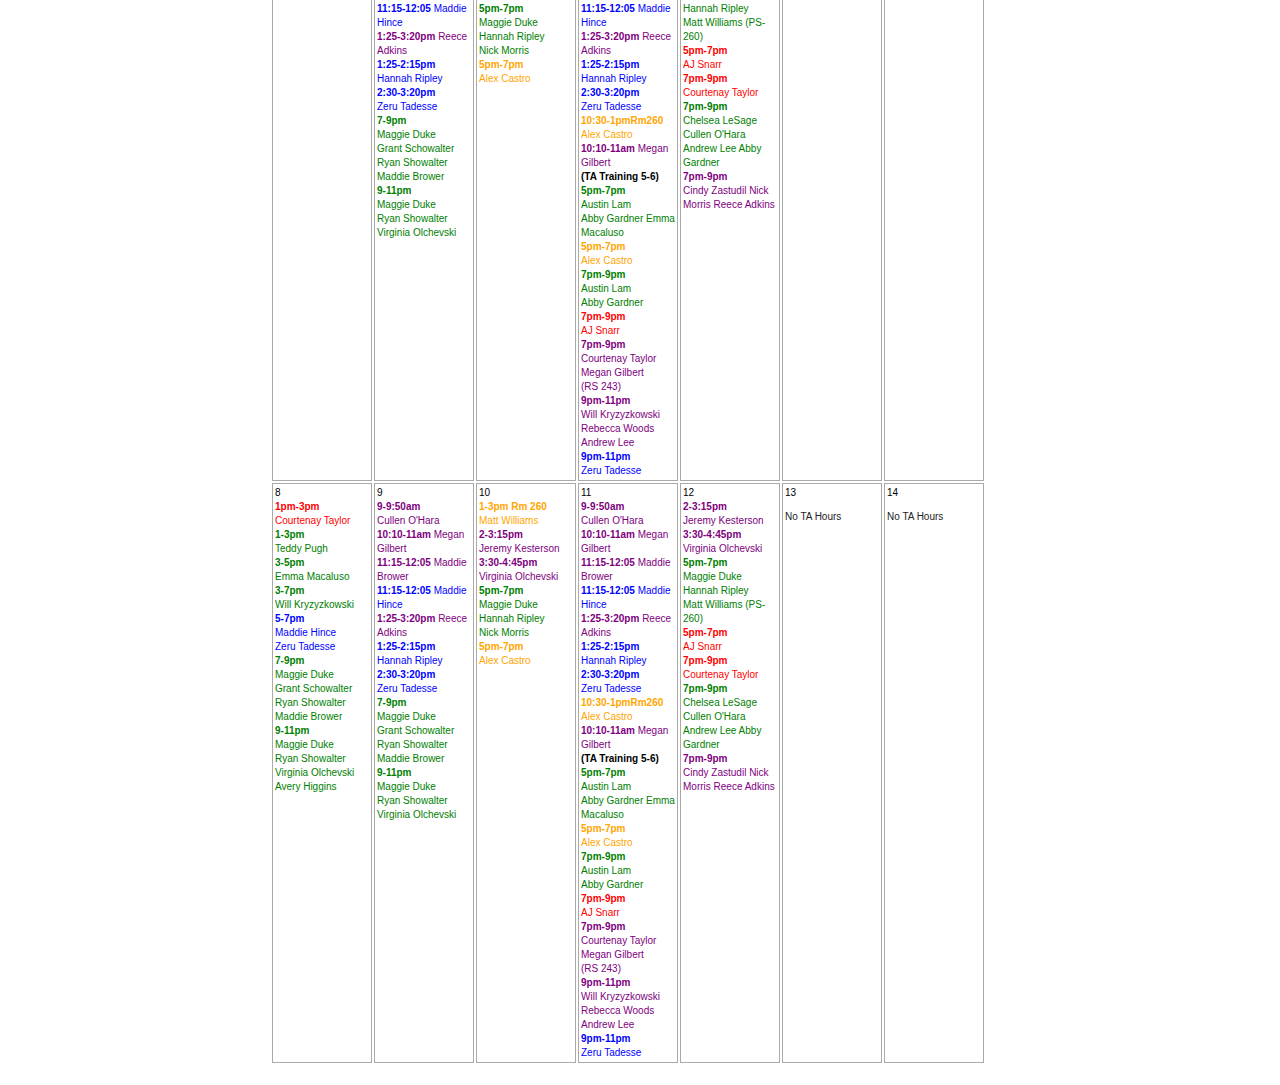
<file: cal.html>
<!DOCTYPE html>
<html xmlns="http://www.w3.org/1999/xhtml" xml:lang="en" lang="en">

<head>
    <meta http-equiv="content-type" content="text/html; charset=utf-8" />
    <link rel="stylesheet" href="https://www.w3schools.com/w3css/4/w3.css" />
    <link rel="stylesheet" href="https://fonts.googleapis.com/css?family=Lato" />
    <link rel="stylesheet" href="https://fonts.googleapis.com/css?family=Montserrat" />
    <link rel="stylesheet" href="https://cdnjs.cloudflare.com/ajax/libs/font-awesome/4.7.0/css/font-awesome.min.css" />
    <link rel="stylesheet" type="text/css" href="css/cal.css" />


    <title>Calendar</title>
</head>


<body>
    <div id="wrap">
        <div id="contentwrap">
            <div id="content">
                <br />
                <h2>TA Schedule</h2>
                <h3>***All Schedule changes have to go through either Dr. Weikle or Dr. Kirkpatrick***</h3>

                <h4>***Please use the Shift Cover Request!!!***</h4>
                <div class="colors">
                    <div class="input-color">
                        <input type="text" value="CS101 and CS149 TA" />
                        <div class="color-box" style="background-color: purple;"></div>
                    </div>

                    <div class="input-color">
                        <input type="text" value="CS159 TA" />
                        <div class="color-box" style="background-color: blue;"></div>
                    </div>
                    <div class="input-color">
                        <input type="text" value="CS227 TA" />
                        <div class="color-box" style="background-color: orange;"></div>
                    </div>
                    <div class="input-color">
                        <input type="text" value="CS261 TA" />
                        <div class="color-box" style="background-color: red;"></div>
                    </div>
                    <div class="input-color">
                        <input type="text" value="General TA" />
                        <div class="color-box" style="background-color: green;"></div>
                    </div>
                </div>

                <table id="calendar">

                    <tr style="height:50px">
                        <th colspan="7">October</th>
                    </tr>
                    <tr>
                        <th>Su</th>
                        <th>M</th>
                        <th>Tu</th>
                        <th>W</th>
                        <th>Th</th>
                        <th>F</th>
                        <th>Sa</th>
                    </tr>

                    <tr>
                        <th></th>
                        <th></th>
                        <td>1
                            <br />
                        </td>
                        <td>2
                            <br />
                        </td>
                        <td>3
                        </td>
                        <td>4
                            <br />
                            <br />
                            <br />
                        </td>
                        <td>5
                        </td>
                    </tr>

                    <tr>
                        <td>6
                            <br /><span class="lam"> <strong>1pm-3pm</strong> <br/>Courtenay Taylor</span>
                            <br /><span class="gen"><strong>1-3pm</strong><br/>Teddy Pugh</span>
                            <br /><span class="gen"><strong>3-5pm</strong><br/>Emma Macaluso</span>
                            <br /><span class="gen"><strong>3-7pm</strong><br/>Will Kryzyzkowski</span>
                            <br /><span class="adv"><strong>5-7pm</strong><br/>Maddie Hince <br/>Zeru Tadesse</span>
                            <br /><span class="gen"><strong>7-9pm</strong><br/>Maggie Duke <br/>Grant Schowalter Ryan Showalter Maddie Brower</span>
                            <br /><span class="gen"><strong>9-11pm</strong><br/>Maggie Duke <br/>Ryan Showalter Virginia Olchevski Avery Higgins</span>
                        </td>
                        <td>7
                            <br /><span class="beg"><strong>9-9:50am</strong> <br/>Cullen O'Hara</span>
                            <br /><span class="beg"><strong>10:10-11am</strong> Megan Gilbert</span>
                            <br /><span class="beg"> <strong>11:15-12:05</strong> Maddie Brower</span>
                            <br /><span class="adv"> <strong>11:15-12:05</strong> Maddie Hince</span>

                            <br /><span class="beg"> <strong>1:25-3:20pm</strong> Reece Adkins</span>
                            <br /><span class="adv"> <strong>1:25-2:15pm</strong> Hannah Ripley</span>
                            <br /><span class="adv"> <strong>2:30-3:20pm</strong> <br/>Zeru Tadesse</span>


                            <br /><span class="gen"><strong>7-9pm</strong> <br/> Maggie Duke <br/>Grant Schowalter <br/>Ryan Showalter Maddie Brower</span>
                            <br /><span class="gen"><strong>9-11pm</strong><br/> Maggie Duke <br/>Ryan Showalter Virginia Olchevski</span>
                        </td>
                        <td>8
                            <br /><span class="math"> <strong>1-3pm Rm 260</strong> <br/>Matt Williams</span>
                            <br /><span class="beg"> <strong>2-3:15pm</strong> <br/>Jeremy Kesterson</span>
                            <br /><span class="beg"> <strong>3:30-4:45pm</strong> Virginia Olchevski</span>

                            <br /><span class="gen"> <strong>5pm-7pm</strong> <br/>Maggie Duke Hannah Ripley <br/>Nick Morris</span>
                            <br /><span class="math"> <strong>5pm-7pm</strong><br/>Alex Castro</span>

                            <br />
                        </td>
                        <td>9
                            <br /><span class="beg"><strong>9-9:50am</strong> <br/>Cullen O'Hara</span>
                            <br /><span class="beg"><strong>10:10-11am</strong> Megan Gilbert</span>
                            <br /><span class="beg"> <strong>11:15-12:05</strong> Maddie Brower</span>
                            <br /><span class="adv"> <strong>11:15-12:05</strong> Maddie Hince</span>

                            <br /><span class="beg"> <strong>1:25-3:20pm</strong> Reece Adkins</span>
                            <br /><span class="adv"> <strong>1:25-2:15pm</strong> Hannah Ripley</span>
                            <br /><span class="adv"> <strong>2:30-3:20pm</strong> <br/>Zeru Tadesse</span>

                            <br /><span class="math"> <strong>10:30-1pmRm260</strong> <br/>Alex Castro</span>
                            <br /><span class="beg"><strong>10:10-11am</strong> Megan Gilbert</span>

                            <br /> <strong>(TA Training 5-6)</strong>
                            <br /><span class="gen"> <strong>5pm-7pm</strong> <br/>Austin Lam <br/>Abby Gardner Emma Macaluso</span>
                            <br /><span class="math"> <strong>5pm-7pm</strong> <br/>Alex Castro</span>
                            <br /><span class="gen"> <strong>7pm-9pm</strong> <br/>Austin Lam <br/>Abby Gardner</span>
                            <br /><span class="lam"> <strong>7pm-9pm</strong> <br/>AJ Snarr</span>
                            <br /><span class="beg"> <strong>7pm-9pm</strong> <br/>Courtenay Taylor Megan Gilbert <br/>(RS 243)</span>
                            <br /><span class="beg"> <strong>9pm-11pm</strong> <br/> Will Kryzyzkowski Rebecca Woods Andrew Lee</span>
                            <br /><span class="adv"> <strong>9pm-11pm</strong> <br/>Zeru Tadesse</span>
                            <br />
                        </td>
                        <td>10
                            <br /><span class="beg"> <strong>2-3:15pm</strong> <br/>Jeremy Kesterson</span>
                            <br /><span class="beg"> <strong>3:30-4:45pm</strong> Virginia Olchevski</span>
                            <br /><span class="gen"> <strong>5pm-7pm</strong> <br/>Maggie Duke Hannah Ripley<br/> Matt Williams (PS-260)</span>
                            <br /><span class="lam"> <strong>5pm-7pm</strong> <br/>AJ Snarr</span>
                            <br /><span class="lam"> <strong>7pm-9pm</strong><br/> Courtenay Taylor </span>
                            <br /><span class="gen"> <strong>7pm-9pm</strong><br/>Chelsea LeSage Cullen O'Hara Andrew Lee Abby Gardner</span>
                            <br /><span class="beg"> <strong>7pm-9pm</strong><br/>Cindy Zastudil Nick Morris Reece Adkins</span>

                        </td>
                        <td>11
                            <p>No TA Hours</p>
                        </td>
                        <td>12
                            <p>No TA Hours</p>
                        </td>
                    </tr>

                    <tr>
                        <td>13
                            <br /><span class="lam"> <strong>1pm-3pm</strong> <br/>Courtenay Taylor</span>
                            <br /><span class="gen"><strong>1-3pm</strong><br/>Teddy Pugh</span>
                            <br /><span class="gen"><strong>3-5pm</strong><br/>Emma Macaluso</span>
                            <br /><span class="gen"><strong>3-7pm</strong><br/>Will Kryzyzkowski</span>
                            <br /><span class="adv"><strong>5-7pm</strong><br/>Maddie Hince <br/>Zeru Tadesse</span>
                            <br /><span class="gen"><strong>7-9pm</strong><br/>Maggie Duke <br/>Grant Schowalter Ryan Showalter Maddie Brower</span>
                            <br /><span class="gen"><strong>9-11pm</strong><br/>Maggie Duke <br/>Ryan Showalter Virginia Olchevski Avery Higgins</span>
                        </td>
                        <td>14
                            <br /><span class="beg"><strong>9-9:50am</strong> <br/>Cullen O'Hara</span>
                            <br /><span class="beg"><strong>10:10-11am</strong> Megan Gilbert</span>
                            <br /><span class="beg"> <strong>11:15-12:05</strong> Maddie Brower</span>
                            <br /><span class="adv"> <strong>11:15-12:05</strong> Maddie Hince</span>

                            <br /><span class="beg"> <strong>1:25-3:20pm</strong> Reece Adkins</span>
                            <br /><span class="adv"> <strong>1:25-2:15pm</strong> Hannah Ripley</span>
                            <br /><span class="adv"> <strong>2:30-3:20pm</strong> <br/>Zeru Tadesse</span>


                            <br /><span class="gen"><strong>7-9pm</strong> <br/> Maggie Duke <br/>Grant Schowalter <br/>Ryan Showalter Maddie Brower</span>
                            <br /><span class="gen"><strong>9-11pm</strong><br/> Maggie Duke <br/>Ryan Showalter Virginia Olchevski</span>
                        </td>
                        <td>15
                            <br /><span class="math"> <strong>1-3pm Rm 260</strong> <br/>Matt Williams</span>
                            <br /><span class="beg"> <strong>2-3:15pm</strong> <br/>Jeremy Kesterson</span>
                            <br /><span class="beg"> <strong>3:30-4:45pm</strong> Virginia Olchevski</span>

                            <br /><span class="gen"> <strong>5pm-7pm</strong> <br/>Maggie Duke Hannah Ripley <br/>Nick Morris</span>
                            <br /><span class="math"> <strong>5pm-7pm</strong><br/>Alex Castro</span>

                        </td>
                        <td>16
                            <br /><span class="beg"><strong>9-9:50am</strong> <br/>Cullen O'Hara</span>
                            <br /><span class="beg"><strong>10:10-11am</strong> Megan Gilbert</span>
                            <br /><span class="beg"> <strong>11:15-12:05</strong> Maddie Brower</span>
                            <br /><span class="adv"> <strong>11:15-12:05</strong> Maddie Hince</span>

                            <br /><span class="beg"> <strong>1:25-3:20pm</strong> Reece Adkins</span>
                            <br /><span class="adv"> <strong>1:25-2:15pm</strong> Hannah Ripley</span>
                            <br /><span class="adv"> <strong>2:30-3:20pm</strong> <br/>Zeru Tadesse</span>

                            <br /><span class="math"> <strong>10:30-1pmRm260</strong> <br/>Alex Castro</span>
                            <br /><span class="beg"><strong>10:10-11am</strong> Megan Gilbert</span>

                            <br /> <strong>(TA Training 5-6)</strong>
                            <br /><span class="gen"> <strong>5pm-7pm</strong> <br/>Austin Lam <br/>Abby Gardner Emma Macaluso</span>
                            <br /><span class="math"> <strong>5pm-7pm</strong> <br/>Alex Castro</span>
                            <br /><span class="gen"> <strong>7pm-9pm</strong> <br/>Austin Lam <br/>Abby Gardner</span>
                            <br /><span class="lam"> <strong>7pm-9pm</strong> <br/>AJ Snarr</span>
                            <br /><span class="beg"> <strong>7pm-9pm</strong> <br/>Courtenay Taylor Megan Gilbert <br/>(RS 243)</span>
                            <br /><span class="beg"> <strong>9pm-11pm</strong> <br/> Will Kryzyzkowski Rebecca Woods Andrew Lee</span>
                            <br /><span class="adv"> <strong>9pm-11pm</strong> <br/>Zeru Tadesse</span>
                            <br />
                        </td>
                        <td>17
                            <br /><span class="beg"> <strong>2-3:15pm</strong> <br/>Jeremy Kesterson</span>
                            <br /><span class="beg"> <strong>3:30-4:45pm</strong> Virginia Olchevski</span>
                            <br /><span class="gen"> <strong>5pm-7pm</strong> <br/>Maggie Duke Hannah Ripley<br/> Matt Williams (PS-260)</span>
                            <br /><span class="lam"> <strong>5pm-7pm</strong> <br/>AJ Snarr</span>
                            <br /><span class="lam"> <strong>7pm-9pm</strong><br/> Courtenay Taylor </span>
                            <br /><span class="gen"> <strong>7pm-9pm</strong><br/>Chelsea LeSage Cullen O'Hara Andrew Lee Abby Gardner</span>
                            <br /><span class="beg"> <strong>7pm-9pm</strong><br/>Cindy Zastudil Nick Morris Reece Adkins</span>
                        </td>
                        <td>18
                            <p>No TA Hours</p>
                        </td>
                        <td>19
                            <p>No TA Hours</p>
                        </td>
                    </tr>

                    <tr>
                        <td>20
                            <br /><span class="lam"> <strong>1pm-3pm</strong> <br/>Courtenay Taylor</span>
                            <br /><span class="gen"><strong>1-3pm</strong><br/>Teddy Pugh</span>
                            <br /><span class="gen"><strong>3-5pm</strong><br/>Emma Macaluso</span>
                            <br /><span class="gen"><strong>3-7pm</strong><br/>Will Kryzyzkowski</span>
                            <br /><span class="adv"><strong>5-7pm</strong><br/>Maddie Hince <br/>Zeru Tadesse</span>
                            <br /><span class="gen"><strong>7-9pm</strong><br/>Maggie Duke <br/>Grant Schowalter Ryan Showalter Maddie Brower</span>
                            <br /><span class="gen"><strong>9-11pm</strong><br/>Maggie Duke <br/>Ryan Showalter Virginia Olchevski Avery Higgins</span>

                        </td>
                        <td>21
                            <br /><span class="beg"><strong>9-9:50am</strong> <br/>Cullen O'Hara</span>
                            <br /><span class="beg"><strong>10:10-11am</strong> Megan Gilbert</span>
                            <br /><span class="beg"> <strong>11:15-12:05</strong> Maddie Brower</span>
                            <br /><span class="adv"> <strong>11:15-12:05</strong> Maddie Hince</span>

                            <br /><span class="beg"> <strong>1:25-3:20pm</strong> Reece Adkins</span>
                            <br /><span class="adv"> <strong>1:25-2:15pm</strong> Hannah Ripley</span>
                            <br /><span class="adv"> <strong>2:30-3:20pm</strong> <br/>Zeru Tadesse</span>


                            <br /><span class="gen"><strong>7-9pm</strong> <br/> Maggie Duke <br/>Grant Schowalter <br/>Ryan Showalter Maddie Brower</span>
                            <br /><span class="gen"><strong>9-11pm</strong><br/> Maggie Duke <br/>Ryan Showalter Virginia Olchevski</span>
                        </td>
                        <td>22
                            <br /><span class="math"> <strong>1-3pm Rm 260</strong> <br/>Matt Williams</span>
                            <br /><span class="beg"> <strong>2-3:15pm</strong> <br/>Jeremy Kesterson</span>
                            <br /><span class="beg"> <strong>3:30-4:45pm</strong> Virginia Olchevski</span>

                            <br /><span class="gen"> <strong>5pm-7pm</strong> <br/>Maggie Duke Hannah Ripley <br/>Nick Morris</span>
                            <br /><span class="math"> <strong>5pm-7pm</strong><br/>Alex Castro</span>
                        </td>
                        <td>23
                            <br /><span class="beg"><strong>9-9:50am</strong> <br/>Cullen O'Hara</span>
                            <br /><span class="beg"><strong>10:10-11am</strong> Megan Gilbert</span>
                            <br /><span class="beg"> <strong>11:15-12:05</strong> Maddie Brower</span>
                            <br /><span class="adv"> <strong>11:15-12:05</strong> Maddie Hince</span>

                            <br /><span class="beg"> <strong>1:25-3:20pm</strong> Reece Adkins</span>
                            <br /><span class="adv"> <strong>1:25-2:15pm</strong> Hannah Ripley</span>
                            <br /><span class="adv"> <strong>2:30-3:20pm</strong> <br/>Zeru Tadesse</span>

                            <br /><span class="math"> <strong>10:30-1pmRm260</strong> <br/>Alex Castro</span>
                            <br /><span class="beg"><strong>10:10-11am</strong> Megan Gilbert</span>

                            <br /> <strong>(TA Training 5-6)</strong>
                            <br /><span class="gen"> <strong>5pm-7pm</strong> <br/>Austin Lam <br/>Abby Gardner Emma Macaluso</span>
                            <br /><span class="math"> <strong>5pm-7pm</strong> <br/>Alex Castro</span>
                            <br /><span class="gen"> <strong>7pm-9pm</strong> <br/>Austin Lam <br/>Abby Gardner</span>
                            <br /><span class="lam"> <strong>7pm-9pm</strong> <br/>AJ Snarr</span>
                            <br /><span class="beg"> <strong>7pm-9pm</strong> <br/>Courtenay Taylor Megan Gilbert <br/>(RS 243)</span>
                            <br /><span class="beg"> <strong>9pm-11pm</strong> <br/> Will Kryzyzkowski Rebecca Woods Andrew Lee</span>
                            <br /><span class="adv"> <strong>9pm-11pm</strong> <br/>Zeru Tadesse</span>
                            <br />
                        </td>
                        <td>24
                            <br /><span class="beg"> <strong>2-3:15pm</strong> <br/>Jeremy Kesterson</span>
                            <br /><span class="beg"> <strong>3:30-4:45pm</strong> Virginia Olchevski</span>
                            <br /><span class="gen"> <strong>5pm-7pm</strong> <br/>Maggie Duke Hannah Ripley<br/> Matt Williams (PS-260)</span>
                            <br /><span class="lam"> <strong>5pm-7pm</strong> <br/>AJ Snarr</span>
                            <br /><span class="lam"> <strong>7pm-9pm</strong><br/> Courtenay Taylor </span>
                            <br /><span class="gen"> <strong>7pm-9pm</strong><br/>Chelsea LeSage Cullen O'Hara Andrew Lee Abby Gardner</span>
                            <br /><span class="beg"> <strong>7pm-9pm</strong><br/>Cindy Zastudil Nick Morris Reece Adkins</span> <br />
                        </td>
                        <td>25
                            <p>No TA Hours</p>

                        </td>
                        <td>26
                            <p>No TA Hours</p>

                        </td>
                    </tr>

                    <tr>
                        <td>27
                            <br /><span class="lam"> <strong>1pm-3pm</strong> <br/>Courtenay Taylor</span>
                            <br /><span class="gen"><strong>1-3pm</strong><br/>Teddy Pugh</span>
                            <br /><span class="gen"><strong>3-5pm</strong><br/>Emma Macaluso</span>
                            <br /><span class="gen"><strong>3-7pm</strong><br/>Will Kryzyzkowski</span>
                            <br /><span class="adv"><strong>5-7pm</strong><br/>Maddie Hince <br/>Zeru Tadesse</span>
                            <br /><span class="gen"><strong>7-9pm</strong><br/>Maggie Duke <br/>Grant Schowalter Ryan Showalter Maddie Brower</span>
                            <br /><span class="gen"><strong>9-11pm</strong><br/>Maggie Duke <br/>Ryan Showalter Virginia Olchevski Avery Higgins</span>
                        </td>
                        <td>28
                            <br /><span class="beg"><strong>9-9:50am</strong> <br/>Cullen O'Hara</span>
                            <br /><span class="beg"><strong>10:10-11am</strong> Megan Gilbert</span>
                            <br /><span class="beg"> <strong>11:15-12:05</strong> Maddie Brower</span>
                            <br /><span class="adv"> <strong>11:15-12:05</strong> Maddie Hince</span>

                            <br /><span class="beg"> <strong>1:25-3:20pm</strong> Reece Adkins</span>
                            <br /><span class="adv"> <strong>1:25-2:15pm</strong> Hannah Ripley</span>
                            <br /><span class="adv"> <strong>2:30-3:20pm</strong> <br/>Zeru Tadesse</span>


                            <br /><span class="gen"><strong>7-9pm</strong> <br/> Maggie Duke <br/>Grant Schowalter <br/>Ryan Showalter Maddie Brower</span>
                            <br /><span class="gen"><strong>9-11pm</strong><br/> Maggie Duke <br/>Ryan Showalter Virginia Olchevski</span> </td>
                        <td>29
                            <br /><span class="math"> <strong>1-3pm Rm 260</strong> <br/>Matt Williams</span>
                            <br /><span class="beg"> <strong>2-3:15pm</strong> <br/>Jeremy Kesterson</span>
                            <br /><span class="beg"> <strong>3:30-4:45pm</strong> Virginia Olchevski</span>

                            <br /><span class="gen"> <strong>5pm-7pm</strong> <br/>Maggie Duke Hannah Ripley <br/>Nick Morris</span>
                            <br /><span class="math"> <strong>5pm-7pm</strong><br/>Alex Castro</span>
                        </td>
                        <td>30
                            <br /><span class="beg"><strong>9-9:50am</strong> <br/>Cullen O'Hara</span>
                            <br /><span class="beg"><strong>10:10-11am</strong> Megan Gilbert</span>
                            <br /><span class="beg"> <strong>11:15-12:05</strong> Maddie Brower</span>
                            <br /><span class="adv"> <strong>11:15-12:05</strong> Maddie Hince</span>

                            <br /><span class="beg"> <strong>1:25-3:20pm</strong> Reece Adkins</span>
                            <br /><span class="adv"> <strong>1:25-2:15pm</strong> Hannah Ripley</span>
                            <br /><span class="adv"> <strong>2:30-3:20pm</strong> <br/>Zeru Tadesse</span>

                            <br /><span class="math"> <strong>10:30-1pmRm260</strong> <br/>Alex Castro</span>
                            <br /><span class="beg"><strong>10:10-11am</strong> Megan Gilbert</span>

                            <br /> <strong>(TA Training 5-6)</strong>
                            <br /><span class="gen"> <strong>5pm-7pm</strong> <br/>Austin Lam <br/>Abby Gardner Emma Macaluso</span>
                            <br /><span class="math"> <strong>5pm-7pm</strong> <br/>Alex Castro</span>
                            <br /><span class="gen"> <strong>7pm-9pm</strong> <br/>Austin Lam <br/>Abby Gardner</span>
                            <br /><span class="lam"> <strong>7pm-9pm</strong> <br/>AJ Snarr</span>
                            <br /><span class="beg"> <strong>7pm-9pm</strong> <br/>Courtenay Taylor Megan Gilbert <br/>(RS 243)</span>
                            <br /><span class="beg"> <strong>9pm-11pm</strong> <br/> Will Kryzyzkowski Rebecca Woods Andrew Lee</span>
                            <br /><span class="adv"> <strong>9pm-11pm</strong> <br/>Zeru Tadesse</span>
                            <br />
                        </td>
                        <td>31
                            <br /><span class="beg"> <strong>2-3:15pm</strong> <br/>Jeremy Kesterson</span>
                            <br /><span class="beg"> <strong>3:30-4:45pm</strong> Virginia Olchevski</span>
                            <br /><span class="gen"> <strong>5pm-7pm</strong> <br/>Maggie Duke Hannah Ripley<br/> Matt Williams (PS-260)</span>
                            <br /><span class="lam"> <strong>5pm-7pm</strong> <br/>AJ Snarr</span>
                            <br /><span class="lam"> <strong>7pm-9pm</strong><br/> Courtenay Taylor </span>
                            <br /><span class="gen"> <strong>7pm-9pm</strong><br/>Chelsea LeSage Cullen O'Hara Andrew Lee Abby Gardner</span>
                            <br /><span class="beg"> <strong>7pm-9pm</strong><br/>Cindy Zastudil Nick Morris Reece Adkins</span>
                        </td>
                        <th></th>
                        <th></th>
                    </tr>

                    <tr style="height:50px">
                        <th colspan="7">November</th>
                    </tr>
                    <tr>
                        <th>Su</th>
                        <th>M</th>
                        <th>Tu</th>
                        <th>W</th>
                        <th>Th</th>
                        <th>F</th>
                        <th>Sa</th>
                    </tr>

                    <tr>
                        <th></th>
                        <th></th>
                        <th></th>
                        <th></th>
                        <th></th>
                        <td>1
                            <p>No TA Hours</p>

                        </td>
                        <td>2
                            <p>No TA Hours</p>

                        </td>
                    </tr>

                    <tr>
                        <td>3
                            <br /><span class="lam"> <strong>1pm-3pm</strong> <br/>Courtenay Taylor</span>
                            <br /><span class="gen"><strong>1-3pm</strong><br/>Teddy Pugh</span>
                            <br /><span class="gen"><strong>3-5pm</strong><br/>Emma Macaluso</span>
                            <br /><span class="gen"><strong>3-7pm</strong><br/>Will Kryzyzkowski</span>
                            <br /><span class="adv"><strong>5-7pm</strong><br/>Maddie Hince <br/>Zeru Tadesse</span>
                            <br /><span class="gen"><strong>7-9pm</strong><br/>Maggie Duke <br/>Grant Schowalter Ryan Showalter Maddie Brower</span>
                            <br /><span class="gen"><strong>9-11pm</strong><br/>Maggie Duke <br/>Ryan Showalter Virginia Olchevski Avery Higgins</span>
                        </td>
                        <td>4
                            <br /><span class="beg"><strong>9-9:50am</strong> <br/>Cullen O'Hara</span>
                            <br /><span class="beg"><strong>10:10-11am</strong> Megan Gilbert</span>
                            <br /><span class="beg"> <strong>11:15-12:05</strong> Maddie Brower</span>
                            <br /><span class="adv"> <strong>11:15-12:05</strong> Maddie Hince</span>

                            <br /><span class="beg"> <strong>1:25-3:20pm</strong> Reece Adkins</span>
                            <br /><span class="adv"> <strong>1:25-2:15pm</strong> Hannah Ripley</span>
                            <br /><span class="adv"> <strong>2:30-3:20pm</strong> <br/>Zeru Tadesse</span>


                            <br /><span class="gen"><strong>7-9pm</strong> <br/> Maggie Duke <br/>Grant Schowalter <br/>Ryan Showalter Maddie Brower</span>
                            <br /><span class="gen"><strong>9-11pm</strong><br/> Maggie Duke <br/>Ryan Showalter Virginia Olchevski</span> </td>
                        <td>5
                            <br /><span class="math"> <strong>1-3pm Rm 260</strong> <br/>Matt Williams</span>
                            <br /><span class="beg"> <strong>2-3:15pm</strong> <br/>Jeremy Kesterson</span>
                            <br /><span class="beg"> <strong>3:30-4:45pm</strong> Virginia Olchevski</span>

                            <br /><span class="gen"> <strong>5pm-7pm</strong> <br/>Maggie Duke Hannah Ripley <br/>Nick Morris</span>
                            <br /><span class="math"> <strong>5pm-7pm</strong><br/>Alex Castro</span>
                        </td>
                        <td>6
                            <br /><span class="beg"><strong>9-9:50am</strong> <br/>Cullen O'Hara</span>
                            <br /><span class="beg"><strong>10:10-11am</strong> Megan Gilbert</span>
                            <br /><span class="beg"> <strong>11:15-12:05</strong> Maddie Brower</span>
                            <br /><span class="adv"> <strong>11:15-12:05</strong> Maddie Hince</span>

                            <br /><span class="beg"> <strong>1:25-3:20pm</strong> Reece Adkins</span>
                            <br /><span class="adv"> <strong>1:25-2:15pm</strong> Hannah Ripley</span>
                            <br /><span class="adv"> <strong>2:30-3:20pm</strong> <br/>Zeru Tadesse</span>

                            <br /><span class="math"> <strong>10:30-1pmRm260</strong> <br/>Alex Castro</span>
                            <br /><span class="beg"><strong>10:10-11am</strong> Megan Gilbert</span>

                            <br /> <strong>(TA Training 5-6)</strong>
                            <br /><span class="gen"> <strong>5pm-7pm</strong> <br/>Austin Lam <br/>Abby Gardner Emma Macaluso</span>
                            <br /><span class="math"> <strong>5pm-7pm</strong> <br/>Alex Castro</span>
                            <br /><span class="gen"> <strong>7pm-9pm</strong> <br/>Austin Lam <br/>Abby Gardner</span>
                            <br /><span class="lam"> <strong>7pm-9pm</strong> <br/>AJ Snarr</span>
                            <br /><span class="beg"> <strong>7pm-9pm</strong> <br/>Courtenay Taylor Megan Gilbert <br/>(RS 243)</span>
                            <br /><span class="beg"> <strong>9pm-11pm</strong> <br/> Will Kryzyzkowski Rebecca Woods Andrew Lee</span>
                            <br /><span class="adv"> <strong>9pm-11pm</strong> <br/>Zeru Tadesse</span>
                            <br />
                        </td>
                        <td>7
                            <br /><span class="beg"> <strong>2-3:15pm</strong> <br/>Jeremy Kesterson</span>
                            <br /><span class="beg"> <strong>3:30-4:45pm</strong> Virginia Olchevski</span>
                            <br /><span class="gen"> <strong>5pm-7pm</strong> <br/>Maggie Duke Hannah Ripley<br/> Matt Williams (PS-260)</span>
                            <br /><span class="lam"> <strong>5pm-7pm</strong> <br/>AJ Snarr</span>
                            <br /><span class="lam"> <strong>7pm-9pm</strong><br/> Courtenay Taylor </span>
                            <br /><span class="gen"> <strong>7pm-9pm</strong><br/>Chelsea LeSage Cullen O'Hara Andrew Lee Abby Gardner</span>
                            <br /><span class="beg"> <strong>7pm-9pm</strong><br/>Cindy Zastudil Nick Morris Reece Adkins</span>
                        </td>
                        <td>8
                            <p>No TA Hours</p>

                            <br />
                        </td>
                        <td>9
                            <p>No TA Hours</p>
                        </td>
                    </tr>

                    <tr>
                        <td>10
                            <br /><span class="lam"> <strong>1pm-3pm</strong> <br/>Courtenay Taylor</span>
                            <br /><span class="gen"><strong>1-3pm</strong><br/>Teddy Pugh</span>
                            <br /><span class="gen"><strong>3-5pm</strong><br/>Emma Macaluso</span>
                            <br /><span class="gen"><strong>3-7pm</strong><br/>Will Kryzyzkowski</span>
                            <br /><span class="adv"><strong>5-7pm</strong><br/>Maddie Hince <br/>Zeru Tadesse</span>
                            <br /><span class="gen"><strong>7-9pm</strong><br/>Maggie Duke <br/>Grant Schowalter Ryan Showalter Maddie Brower</span>
                            <br /><span class="gen"><strong>9-11pm</strong><br/>Maggie Duke <br/>Ryan Showalter Virginia Olchevski Avery Higgins</span>
                        </td>
                        <td>11
                            <br /><span class="beg"><strong>9-9:50am</strong> <br/>Cullen O'Hara</span>
                            <br /><span class="beg"><strong>10:10-11am</strong> Megan Gilbert</span>
                            <br /><span class="beg"> <strong>11:15-12:05</strong> Maddie Brower</span>
                            <br /><span class="adv"> <strong>11:15-12:05</strong> Maddie Hince</span>

                            <br /><span class="beg"> <strong>1:25-3:20pm</strong> Reece Adkins</span>
                            <br /><span class="adv"> <strong>1:25-2:15pm</strong> Hannah Ripley</span>
                            <br /><span class="adv"> <strong>2:30-3:20pm</strong> <br/>Zeru Tadesse</span>


                            <br /><span class="gen"><strong>7-9pm</strong> <br/> Maggie Duke <br/>Grant Schowalter <br/>Ryan Showalter Maddie Brower</span>
                            <br /><span class="gen"><strong>9-11pm</strong><br/> Maggie Duke <br/>Ryan Showalter Virginia Olchevski</span> </td>
                        <td>12
                            <br /><span class="math"> <strong>1-3pm Rm 260</strong> <br/>Matt Williams</span>
                            <br /><span class="beg"> <strong>2-3:15pm</strong> <br/>Jeremy Kesterson</span>
                            <br /><span class="beg"> <strong>3:30-4:45pm</strong> Virginia Olchevski</span>

                            <br /><span class="gen"> <strong>5pm-7pm</strong> <br/>Maggie Duke Hannah Ripley <br/>Nick Morris</span>
                            <br /><span class="math"> <strong>5pm-7pm</strong><br/>Alex Castro</span>
                        </td>
                        <td>13
                            <br /><span class="beg"><strong>9-9:50am</strong> <br/>Cullen O'Hara</span>
                            <br /><span class="beg"><strong>10:10-11am</strong> Megan Gilbert</span>
                            <br /><span class="beg"> <strong>11:15-12:05</strong> Maddie Brower</span>
                            <br /><span class="adv"> <strong>11:15-12:05</strong> Maddie Hince</span>

                            <br /><span class="beg"> <strong>1:25-3:20pm</strong> Reece Adkins</span>
                            <br /><span class="adv"> <strong>1:25-2:15pm</strong> Hannah Ripley</span>
                            <br /><span class="adv"> <strong>2:30-3:20pm</strong> <br/>Zeru Tadesse</span>

                            <br /><span class="math"> <strong>10:30-1pmRm260</strong> <br/>Alex Castro</span>
                            <br /><span class="beg"><strong>10:10-11am</strong> Megan Gilbert</span>

                            <br /> <strong>(TA Training 5-6)</strong>
                            <br /><span class="gen"> <strong>5pm-7pm</strong> <br/>Austin Lam <br/>Abby Gardner Emma Macaluso</span>
                            <br /><span class="math"> <strong>5pm-7pm</strong> <br/>Alex Castro</span>
                            <br /><span class="gen"> <strong>7pm-9pm</strong> <br/>Austin Lam <br/>Abby Gardner</span>
                            <br /><span class="lam"> <strong>7pm-9pm</strong> <br/>AJ Snarr</span>
                            <br /><span class="beg"> <strong>7pm-9pm</strong> <br/>Courtenay Taylor Megan Gilbert <br/>(RS 243)</span>
                            <br /><span class="beg"> <strong>9pm-11pm</strong> <br/> Will Kryzyzkowski Rebecca Woods Andrew Lee</span>
                            <br /><span class="adv"> <strong>9pm-11pm</strong> <br/>Zeru Tadesse</span>
                            <br />
                        </td>
                        <td>14
                            <br /><span class="beg"> <strong>2-3:15pm</strong> <br/>Jeremy Kesterson</span>
                            <br /><span class="beg"> <strong>3:30-4:45pm</strong> Virginia Olchevski</span>
                            <br /><span class="gen"> <strong>5pm-7pm</strong> <br/>Maggie Duke Hannah Ripley<br/> Matt Williams (PS-260)</span>
                            <br /><span class="lam"> <strong>5pm-7pm</strong> <br/>AJ Snarr</span>
                            <br /><span class="lam"> <strong>7pm-9pm</strong><br/> Courtenay Taylor </span>
                            <br /><span class="gen"> <strong>7pm-9pm</strong><br/>Chelsea LeSage Cullen O'Hara Andrew Lee Abby Gardner</span>
                            <br /><span class="beg"> <strong>7pm-9pm</strong><br/>Cindy Zastudil Nick Morris Reece Adkins</span>
                        </td>
                        <td>15
                            <p>No TA Hours</p>

                        </td>
                        <td>16
                            <p>No TA Hours</p>

                        </td>
                    </tr>

                    <tr>
                        <td>17
                            <br /><span class="lam"> <strong>1pm-3pm</strong> <br/>Courtenay Taylor</span>
                            <br /><span class="gen"><strong>1-3pm</strong><br/>Teddy Pugh</span>
                            <br /><span class="gen"><strong>3-5pm</strong><br/>Emma Macaluso</span>
                            <br /><span class="gen"><strong>3-7pm</strong><br/>Will Kryzyzkowski</span>
                            <br /><span class="adv"><strong>5-7pm</strong><br/>Maddie Hince <br/>Zeru Tadesse</span>
                            <br /><span class="gen"><strong>7-9pm</strong><br/>Maggie Duke <br/>Grant Schowalter Ryan Showalter Maddie Brower</span>
                            <br /><span class="gen"><strong>9-11pm</strong><br/>Maggie Duke <br/>Ryan Showalter Virginia Olchevski Avery Higgins</span>
                        </td>
                        <td>18
                            <br /><span class="beg"><strong>9-9:50am</strong> <br/>Cullen O'Hara</span>
                            <br /><span class="beg"><strong>10:10-11am</strong> Megan Gilbert</span>
                            <br /><span class="beg"> <strong>11:15-12:05</strong> Maddie Brower</span>
                            <br /><span class="adv"> <strong>11:15-12:05</strong> Maddie Hince</span>

                            <br /><span class="beg"> <strong>1:25-3:20pm</strong> Reece Adkins</span>
                            <br /><span class="adv"> <strong>1:25-2:15pm</strong> Hannah Ripley</span>
                            <br /><span class="adv"> <strong>2:30-3:20pm</strong> <br/>Zeru Tadesse</span>


                            <br /><span class="gen"><strong>7-9pm</strong> <br/> Maggie Duke <br/>Grant Schowalter <br/>Ryan Showalter Maddie Brower</span>
                            <br /><span class="gen"><strong>9-11pm</strong><br/> Maggie Duke <br/>Ryan Showalter Virginia Olchevski</span> </td>
                        <td>19
                            <br /><span class="math"> <strong>1-3pm Rm 260</strong> <br/>Matt Williams</span>
                            <br /><span class="beg"> <strong>2-3:15pm</strong> <br/>Jeremy Kesterson</span>
                            <br /><span class="beg"> <strong>3:30-4:45pm</strong> Virginia Olchevski</span>

                            <br /><span class="gen"> <strong>5pm-7pm</strong> <br/>Maggie Duke Hannah Ripley <br/>Nick Morris</span>
                            <br /><span class="math"> <strong>5pm-7pm</strong><br/>Alex Castro</span>
                        </td>
                        <td>20
                            <br /><span class="beg"><strong>9-9:50am</strong> <br/>Cullen O'Hara</span>
                            <br /><span class="beg"><strong>10:10-11am</strong> Megan Gilbert</span>
                            <br /><span class="beg"> <strong>11:15-12:05</strong> Maddie Brower</span>
                            <br /><span class="adv"> <strong>11:15-12:05</strong> Maddie Hince</span>

                            <br /><span class="beg"> <strong>1:25-3:20pm</strong> Reece Adkins</span>
                            <br /><span class="adv"> <strong>1:25-2:15pm</strong> Hannah Ripley</span>
                            <br /><span class="adv"> <strong>2:30-3:20pm</strong> <br/>Zeru Tadesse</span>

                            <br /><span class="math"> <strong>10:30-1pmRm260</strong> <br/>Alex Castro</span>
                            <br /><span class="beg"><strong>10:10-11am</strong> Megan Gilbert</span>

                            <br /> <strong>(TA Training 5-6)</strong>
                            <br /><span class="gen"> <strong>5pm-7pm</strong> <br/>Austin Lam <br/>Abby Gardner Emma Macaluso</span>
                            <br /><span class="math"> <strong>5pm-7pm</strong> <br/>Alex Castro</span>
                            <br /><span class="gen"> <strong>7pm-9pm</strong> <br/>Austin Lam <br/>Abby Gardner</span>
                            <br /><span class="lam"> <strong>7pm-9pm</strong> <br/>AJ Snarr</span>
                            <br /><span class="beg"> <strong>7pm-9pm</strong> <br/>Courtenay Taylor Megan Gilbert <br/>(RS 243)</span>
                            <br /><span class="beg"> <strong>9pm-11pm</strong> <br/> Will Kryzyzkowski Rebecca Woods Andrew Lee</span>
                            <br /><span class="adv"> <strong>9pm-11pm</strong> <br/>Zeru Tadesse</span>
                            <br />
                        </td>
                        <td>21
                            <br /><span class="beg"> <strong>2-3:15pm</strong> <br/>Jeremy Kesterson</span>
                            <br /><span class="beg"> <strong>3:30-4:45pm</strong> Virginia Olchevski</span>
                            <br /><span class="gen"> <strong>5pm-7pm</strong> <br/>Maggie Duke Hannah Ripley<br/> Matt Williams (PS-260)</span>
                            <br /><span class="lam"> <strong>5pm-7pm</strong> <br/>AJ Snarr</span>
                            <br /><span class="lam"> <strong>7pm-9pm</strong><br/> Courtenay Taylor </span>
                            <br /><span class="gen"> <strong>7pm-9pm</strong><br/>Chelsea LeSage Cullen O'Hara Andrew Lee Abby Gardner</span>
                            <br /><span class="beg"> <strong>7pm-9pm</strong><br/>Cindy Zastudil Nick Morris Reece Adkins</span>
                        </td>
                        <td>22
                            <p>No TA Hours</p>

                        </td>
                        <td>23
                            <p>No TA Hours</p>

                        </td>
                    </tr>

                    <tr>
                        <td>24
                            <p>No TA Hours</p>
                        </td>
                        <td colspan="5">
                            25-29
                            <br/><br/><strong><span class="ext">Thanksgiving Break</span></strong>
                        </td>
                        <td>30
                            <p>No TA Hours</p>
                        </td>
                    </tr>

                    <tr style="height:50px">
                        <th colspan="7">December</th>
                    </tr>
                    <tr>
                        <th>Su</th>
                        <th>M</th>
                        <th>Tu</th>
                        <th>W</th>
                        <th>Th</th>
                        <th>F</th>
                        <th>Sa</th>
                    </tr>

                    <tr>
                        <td>1
                            <p>No TA Hours</p>
                        </td>
                        <td>2
                            <br /><span class="beg"><strong>9-9:50am</strong> <br/>Cullen O'Hara</span>
                            <br /><span class="beg"><strong>10:10-11am</strong> Megan Gilbert</span>
                            <br /><span class="beg"> <strong>11:15-12:05</strong> Maddie Brower</span>
                            <br /><span class="adv"> <strong>11:15-12:05</strong> Maddie Hince</span>

                            <br /><span class="beg"> <strong>1:25-3:20pm</strong> Reece Adkins</span>
                            <br /><span class="adv"> <strong>1:25-2:15pm</strong> Hannah Ripley</span>
                            <br /><span class="adv"> <strong>2:30-3:20pm</strong> <br/>Zeru Tadesse</span>


                            <br /><span class="gen"><strong>7-9pm</strong> <br/> Maggie Duke <br/>Grant Schowalter <br/>Ryan Showalter Maddie Brower</span>
                            <br /><span class="gen"><strong>9-11pm</strong><br/> Maggie Duke <br/>Ryan Showalter Virginia Olchevski</span> </td>
                        <td>3
                            <br /><span class="math"> <strong>1-3pm Rm 260</strong> <br/>Matt Williams</span>
                            <br /><span class="beg"> <strong>2-3:15pm</strong> <br/>Jeremy Kesterson</span>
                            <br /><span class="beg"> <strong>3:30-4:45pm</strong> Virginia Olchevski</span>

                            <br /><span class="gen"> <strong>5pm-7pm</strong> <br/>Maggie Duke Hannah Ripley <br/>Nick Morris</span>
                            <br /><span class="math"> <strong>5pm-7pm</strong><br/>Alex Castro</span>
                        </td>
                        <td>4
                            <br /><span class="beg"><strong>9-9:50am</strong> <br/>Cullen O'Hara</span>
                            <br /><span class="beg"><strong>10:10-11am</strong> Megan Gilbert</span>
                            <br /><span class="beg"> <strong>11:15-12:05</strong> Maddie Brower</span>
                            <br /><span class="adv"> <strong>11:15-12:05</strong> Maddie Hince</span>

                            <br /><span class="beg"> <strong>1:25-3:20pm</strong> Reece Adkins</span>
                            <br /><span class="adv"> <strong>1:25-2:15pm</strong> Hannah Ripley</span>
                            <br /><span class="adv"> <strong>2:30-3:20pm</strong> <br/>Zeru Tadesse</span>

                            <br /><span class="math"> <strong>10:30-1pmRm260</strong> <br/>Alex Castro</span>
                            <br /><span class="beg"><strong>10:10-11am</strong> Megan Gilbert</span>

                            <br /> <strong>(TA Training 5-6)</strong>
                            <br /><span class="gen"> <strong>5pm-7pm</strong> <br/>Austin Lam <br/>Abby Gardner Emma Macaluso</span>
                            <br /><span class="math"> <strong>5pm-7pm</strong> <br/>Alex Castro</span>
                            <br /><span class="gen"> <strong>7pm-9pm</strong> <br/>Austin Lam <br/>Abby Gardner</span>
                            <br /><span class="lam"> <strong>7pm-9pm</strong> <br/>AJ Snarr</span>
                            <br /><span class="beg"> <strong>7pm-9pm</strong> <br/>Courtenay Taylor Megan Gilbert <br/>(RS 243)</span>
                            <br /><span class="beg"> <strong>9pm-11pm</strong> <br/> Will Kryzyzkowski Rebecca Woods Andrew Lee</span>
                            <br /><span class="adv"> <strong>9pm-11pm</strong> <br/>Zeru Tadesse</span>
                            <br />
                        </td>
                        <td>5
                            <br /><span class="beg"> <strong>2-3:15pm</strong> <br/>Jeremy Kesterson</span>
                            <br /><span class="beg"> <strong>3:30-4:45pm</strong> Virginia Olchevski</span>
                            <br /><span class="gen"> <strong>5pm-7pm</strong> <br/>Maggie Duke Hannah Ripley<br/> Matt Williams (PS-260)</span>
                            <br /><span class="lam"> <strong>5pm-7pm</strong> <br/>AJ Snarr</span>
                            <br /><span class="lam"> <strong>7pm-9pm</strong><br/> Courtenay Taylor </span>
                            <br /><span class="gen"> <strong>7pm-9pm</strong><br/>Chelsea LeSage Cullen O'Hara Andrew Lee Abby Gardner</span>
                            <br /><span class="beg"> <strong>7pm-9pm</strong><br/>Cindy Zastudil Nick Morris Reece Adkins</span>
                        </td>
                        <td>6
                            <p>No TA Hours</p>

                        </td>
                        <td>7
                            <p>No TA Hours</p>

                        </td>
                    </tr>

                    <tr>
                        <td>8
                            <br /><span class="lam"> <strong>1pm-3pm</strong> <br/>Courtenay Taylor</span>
                            <br /><span class="gen"><strong>1-3pm</strong><br/>Teddy Pugh</span>
                            <br /><span class="gen"><strong>3-5pm</strong><br/>Emma Macaluso</span>
                            <br /><span class="gen"><strong>3-7pm</strong><br/>Will Kryzyzkowski</span>
                            <br /><span class="adv"><strong>5-7pm</strong><br/>Maddie Hince <br/>Zeru Tadesse</span>
                            <br /><span class="gen"><strong>7-9pm</strong><br/>Maggie Duke <br/>Grant Schowalter Ryan Showalter Maddie Brower</span>
                            <br /><span class="gen"><strong>9-11pm</strong><br/>Maggie Duke <br/>Ryan Showalter Virginia Olchevski Avery Higgins</span>
                        </td>
                        <td>9
                            <br /><span class="beg"><strong>9-9:50am</strong> <br/>Cullen O'Hara</span>
                            <br /><span class="beg"><strong>10:10-11am</strong> Megan Gilbert</span>
                            <br /><span class="beg"> <strong>11:15-12:05</strong> Maddie Brower</span>
                            <br /><span class="adv"> <strong>11:15-12:05</strong> Maddie Hince</span>

                            <br /><span class="beg"> <strong>1:25-3:20pm</strong> Reece Adkins</span>
                            <br /><span class="adv"> <strong>1:25-2:15pm</strong> Hannah Ripley</span>
                            <br /><span class="adv"> <strong>2:30-3:20pm</strong> <br/>Zeru Tadesse</span>


                            <br /><span class="gen"><strong>7-9pm</strong> <br/> Maggie Duke <br/>Grant Schowalter <br/>Ryan Showalter Maddie Brower</span>
                            <br /><span class="gen"><strong>9-11pm</strong><br/> Maggie Duke <br/>Ryan Showalter Virginia Olchevski</span> </td>
                        <td>10
                            <br /><span class="math"> <strong>1-3pm Rm 260</strong> <br/>Matt Williams</span>
                            <br /><span class="beg"> <strong>2-3:15pm</strong> <br/>Jeremy Kesterson</span>
                            <br /><span class="beg"> <strong>3:30-4:45pm</strong> Virginia Olchevski</span>

                            <br /><span class="gen"> <strong>5pm-7pm</strong> <br/>Maggie Duke Hannah Ripley <br/>Nick Morris</span>
                            <br /><span class="math"> <strong>5pm-7pm</strong><br/>Alex Castro</span>
                        </td>
                        <td>11
                            <br /><span class="beg"><strong>9-9:50am</strong> <br/>Cullen O'Hara</span>
                            <br /><span class="beg"><strong>10:10-11am</strong> Megan Gilbert</span>
                            <br /><span class="beg"> <strong>11:15-12:05</strong> Maddie Brower</span>
                            <br /><span class="adv"> <strong>11:15-12:05</strong> Maddie Hince</span>

                            <br /><span class="beg"> <strong>1:25-3:20pm</strong> Reece Adkins</span>
                            <br /><span class="adv"> <strong>1:25-2:15pm</strong> Hannah Ripley</span>
                            <br /><span class="adv"> <strong>2:30-3:20pm</strong> <br/>Zeru Tadesse</span>

                            <br /><span class="math"> <strong>10:30-1pmRm260</strong> <br/>Alex Castro</span>
                            <br /><span class="beg"><strong>10:10-11am</strong> Megan Gilbert</span>

                            <br /> <strong>(TA Training 5-6)</strong>
                            <br /><span class="gen"> <strong>5pm-7pm</strong> <br/>Austin Lam <br/>Abby Gardner Emma Macaluso</span>
                            <br /><span class="math"> <strong>5pm-7pm</strong> <br/>Alex Castro</span>
                            <br /><span class="gen"> <strong>7pm-9pm</strong> <br/>Austin Lam <br/>Abby Gardner</span>
                            <br /><span class="lam"> <strong>7pm-9pm</strong> <br/>AJ Snarr</span>
                            <br /><span class="beg"> <strong>7pm-9pm</strong> <br/>Courtenay Taylor Megan Gilbert <br/>(RS 243)</span>
                            <br /><span class="beg"> <strong>9pm-11pm</strong> <br/> Will Kryzyzkowski Rebecca Woods Andrew Lee</span>
                            <br /><span class="adv"> <strong>9pm-11pm</strong> <br/>Zeru Tadesse</span>
                            <br />
                        </td>
                        <td>12
                            <br /><span class="beg"> <strong>2-3:15pm</strong> <br/>Jeremy Kesterson</span>
                            <br /><span class="beg"> <strong>3:30-4:45pm</strong> Virginia Olchevski</span>
                            <br /><span class="gen"> <strong>5pm-7pm</strong> <br/>Maggie Duke Hannah Ripley<br/> Matt Williams (PS-260)</span>
                            <br /><span class="lam"> <strong>5pm-7pm</strong> <br/>AJ Snarr</span>
                            <br /><span class="lam"> <strong>7pm-9pm</strong><br/> Courtenay Taylor </span>
                            <br /><span class="gen"> <strong>7pm-9pm</strong><br/>Chelsea LeSage Cullen O'Hara Andrew Lee Abby Gardner</span>
                            <br /><span class="beg"> <strong>7pm-9pm</strong><br/>Cindy Zastudil Nick Morris Reece Adkins</span>
                        </td>
                        <td>13
                            <p>No TA Hours</p>

                        </td>
                        <td>14
                            <p>No TA Hours</p>

                        </td>
                    </tr>

                </table>

            </div>
            <div style="clear: both;"> </div>
        </div>
    </div>
</body>

</html>
</file>
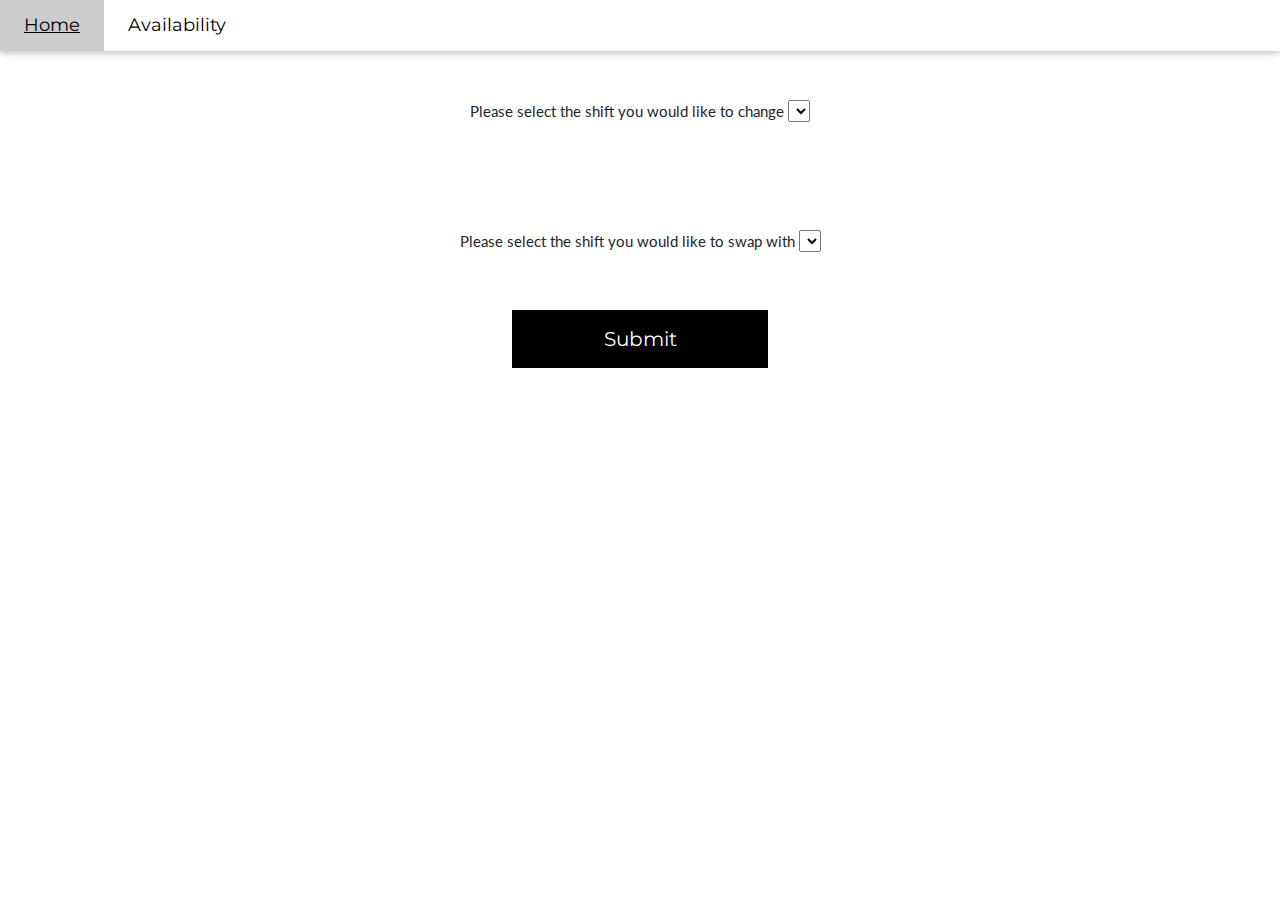
<file: coverShift.html>
<!DOCTYPE html>
<html lang="en">

<head>
    <meta charset="UTF-8">
    <meta name="viewport" content="width=device-width, initial-scale=1.0">
    <meta http-equiv="X-UA-Compatible" content="ie=edge">
    <script src="https://code.jquery.com/jquery-3.4.1.min.js" integrity="sha256-CSXorXvZcTkaix6Yvo6HppcZGetbYMGWSFlBw8HfCJo=" crossorigin="anonymous"></script>
    <link rel="stylesheet" href="https://stackpath.bootstrapcdn.com/bootstrap/4.3.1/css/bootstrap.min.css" integrity="sha384-ggOyR0iXCbMQv3Xipma34MD+dH/1fQ784/j6cY/iJTQUOhcWr7x9JvoRxT2MZw1T" crossorigin="anonymous">
    <link rel="stylesheet" href="https://stackpath.bootstrapcdn.com/font-awesome/4.7.0/css/font-awesome.min.css">
    <script src="https://stackpath.bootstrapcdn.com/bootstrap/4.3.1/js/bootstrap.min.js"></script>
    <link rel="stylesheet" href="./css/forum.css">
    <link rel="stylesheet" href="https://www.w3schools.com/w3css/4/w3.css">
    <link rel="stylesheet" href="https://fonts.googleapis.com/css?family=Lato">
    <link rel="stylesheet" href="https://fonts.googleapis.com/css?family=Montserrat">
    <link rel="stylesheet" href="https://cdnjs.cloudflare.com/ajax/libs/font-awesome/4.7.0/css/font-awesome.min.css">
    <link rel="stylesheet" href="css/style.css">
    <link rel="stylesheet" href="css/coverShift.css">
    <title>forum</title>

</head>

<body>
    <!-- Navbar -->
    <div class="w3-top">
        <div class="w3-bar w3-white w3-card w3-left-align w3-large">
            <a href="index.html" class="w3-bar-item w3-button w3-hide-small w3-padding-large">Home</a>
            <a href="availability.html" class="w3-bar-item w3-button w3-hide-small w3-padding-large">Availability</a>
        </div>
    </div>

    <div class="ListOfTAs">
        <label class="positionLabel">Please select the shift you would like to change</label>
        <select name="TAList" id="ListOfTAs1"></select>
    </div>

    <div class="ListOfTAs">
        <label class="positionLabel">Please select the shift you would like to swap with</label>
        <select name="TAList" id="ListOfTAs2"></select>
    </div>

    <div id="wrap">
        <button id="submit">Submit</button>
    </div>


    <script src=js/main.js></script>
    <script src=js/shifts.js></script>

    <script>
        document.addEventListener('DOMContentLoaded', populateTAShifts, false);
    </script>

</body>

</html>
</file>
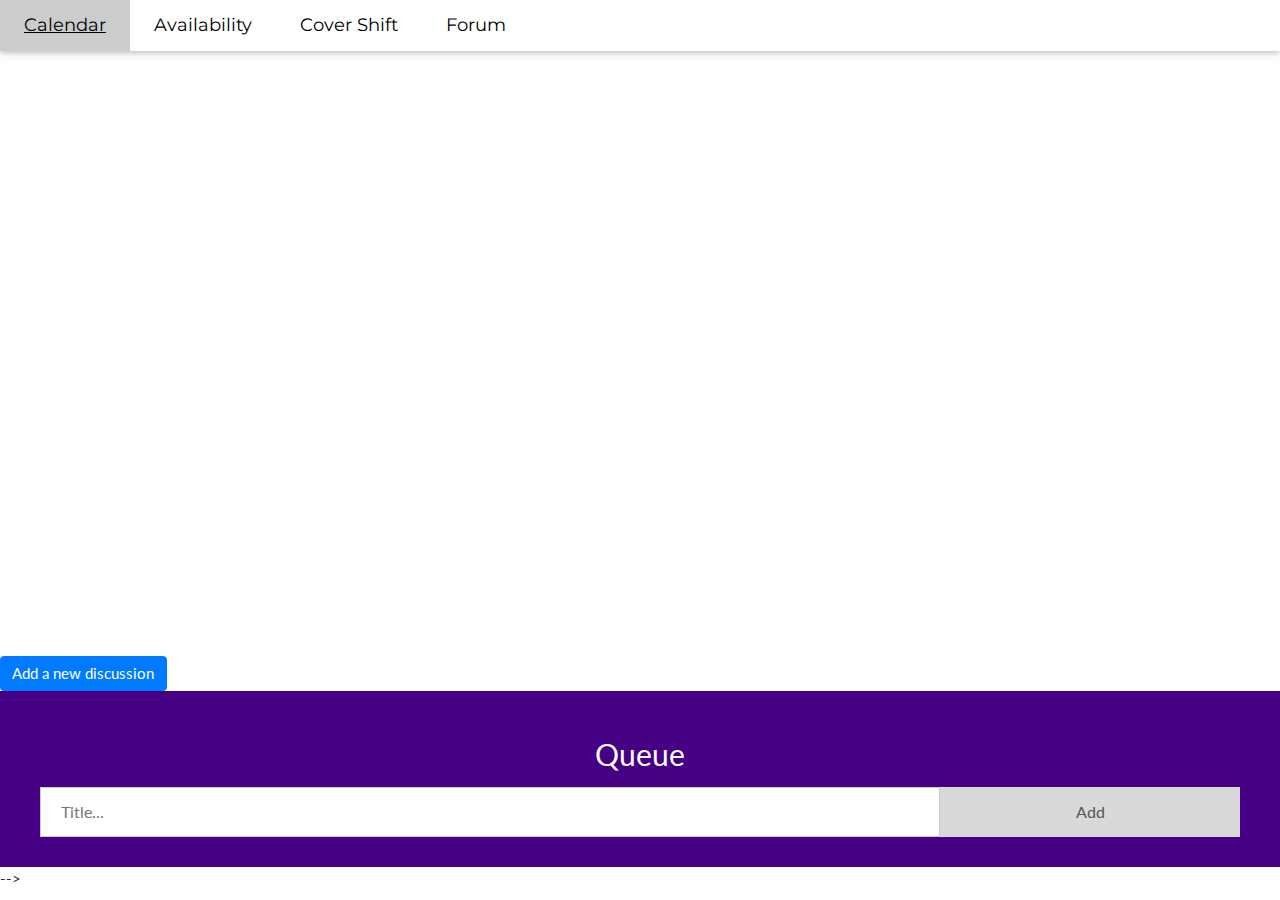
<file: forum.html>
<!DOCTYPE html>
<html lang="en">

<head>
    <meta charset="UTF-8">
    <meta name="viewport" content="width=device-width, initial-scale=1.0">
    <meta http-equiv="X-UA-Compatible" content="ie=edge">
    <script src="https://code.jquery.com/jquery-3.4.1.min.js" i ntegrity="sha256-CSXorXvZcTkaix6Yvo6HppcZGetbYMGWSFlBw8HfCJo=" crossorigin="anonymous"></script>
    <link rel="stylesheet" href="https://stackpath.bootstrapcdn.com/bootstrap/4.3.1/css/bootstrap.min.css" integrity="sha384-ggOyR0iXCbMQv3Xipma34MD+dH/1fQ784/j6cY/iJTQUOhcWr7x9JvoRxT2MZw1T" crossorigin="anonymous">
    <link rel="stylesheet" href="https://stackpath.bootstrapcdn.com/font-awesome/4.7.0/css/font-awesome.min.css">
    <script src="https://stackpath.bootstrapcdn.com/bootstrap/4.3.1/js/bootstrap.min.js" type="text/javascript"></script>
    <link rel="stylesheet" href="https://www.w3schools.com/w3css/4/w3.css">
    <link rel="stylesheet" href="https://fonts.googleapis.com/css?family=Lato">
    <link rel="stylesheet" href="https://fonts.googleapis.com/css?family=Montserrat">
    <link rel="stylesheet" href="https://cdnjs.cloudflare.com/ajax/libs/font-awesome/4.7.0/css/font-awesome.min.css">
    <link rel="stylesheet" href="css/style.css">
    <link rel="stylesheet" href="css/forum.css">
    <script type="text/javascript" src="./js/discussion.js">
    </script>
    <script type="text/javascript" src=js/main.js>
    </script>
    <title>forum</title>

    <!-- Navbar -->
    <div class="w3-top">
        <div class="w3-bar w3-white w3-card w3-left-align w3-large">
            <a class="w3-bar-item w3-button w3-hide-medium w3-hide-large w3-right w3-padding-large w3-hover-purple w3-large w3-purple" href="javascript:void(0);" onclick="myFunction()" title="Toggle Navigation Menu"><i
                            class="fa fa-bars"></i></a>
            <a href="cal.html" class="w3-bar-item w3-button w3-hide-small w3-padding-large">Calendar</a>
            <a href="availability.html" class="w3-bar-item w3-button w3-hide-small w3-padding-large">Availability</a>
            <a href="coverShift.html" class="w3-bar-item w3-button w3-hide-small w3-padding-large">Cover Shift</a>
            <a href="#" class="w3-bar-item w3-button w3-hide-small w3-padding-large">Forum</a>

        </div>
    </div>
</head>

<body>

    <iframe class="frame" src="http://www.piazza.com/" onload='javascript:(function(o){o.style.height=o.contentWindow.document.body.scrollHeight+"px";}(this));' style="height:600px;width:100%;border:none;overflow:hidden;margin-top:50px;"></iframe>

    <!-- Start of forum layout -->
    <!-- <div class="container">

        <div class="classWrapper">
            <div>
                <h1 id="className">No class selected</h1>
            </div>

            <div class="box">
                <select id="classes" onchange="getSelectedValue()">  
                        <option value="" selected disabled hidden>Choose A Class</option>
                        <option value="CS 101">CS 101</option>
                        <option value="CS 149">CS 149</option>
                        <option value="CS 159">CS 159</option>
                        <option value="CS 240">CS 240</option>
                        <option value="CS 227">CS 227</option>
                        <option value="CS 261">CS 261</option>
                </select>
            </div>
        </div>

    <!-- <div id="category1" class="row categoryModule">
        <div class="col-lg-12 columnPad">

                <div class="categoryWrapper">
                    <button class="discussionTitle" onclick="toggleDiscussion()">Help with PA1</button>
                </div>
            </div>

            <div id="dropdown1" class="row forumPad">

                <a href="#" id="questionButton" class="btn btn-primary themeButton" onclick="toggleQuestion()">Ask a Question</a>

                <table id="forumTable" class="forumTable">
                    <thead>
                        <th>
                            Question
                        </th>
                        <th>
                            Author
                        </th>
                        <th class="pullRight">
                            Replies
                        </th>
                    </thead>
                    <tr class="forumModule">
                        <td>
                            <a href="#">Question summary Here</a>
                        </td>
                        <td>
                            ehrlicjd
                        </td>
                        <td class="pullRight">
                            3
                        </td>

                    </tr>
                    <tr class="forumModule">
                        <td>
                            <a href="#">Question summary Here</a>
                        </td>
                        <td>
                            mattewtd
                        </td>
                        <td class>
                            3
                        </td>

                    </tr>
                </table>
            </div>


    </div> -->

        <div id="newTopic">
            <a href="#" id="discussionButton" class="btn btn-primary themeButton" onclick="toggleDiscussion()">Add a new discussion</a>
        </div>


        <div class="modalWrapper">
            <div id="modalDiscussionPresent" class="modal">
                <form id="discussionForm" class="modal-content animate">
                    <div class="container">
                        <label for="Topic Summary"><b>Topic Summary</b></label>
                        <input type="text" placeholder="Please enter a brief description of your topic..." id="categoryDescription" name="topicDescription" required><br>

                        <div class="modalFormButtons">
                            <button type="button" id="cancel" onclick="toggleDiscussion()" class="cancelbtn">Cancel</button>
                            <button id="discussionFormSubmit" class="submitbutton" type="submit">Submit</button>
                        </div>

                    </div>
                </form>
            </div>
        </div>


        <div class="modalWrapper">
            <div id="modalQuestionPresent" class="modal">
                <form class="modal-content animate" action="/action_page.php" method="post">
                    <div class="container">
                        <label for="Question Summary"><b>Question Description</b></label>
                        <input type="text" id="questionDescription" placeholder="Please enter a brief discription of your question" name="questionDescription" required><br>

                        <div id="details">
                            <label id="detailsLabel" for="details"><b>Details</b></label>
                            <textarea id="detailsTextArea" name="questionDetails" rows="8" cols="80" form="modal-content"></textarea> <br>
                        </div>

                        <div class="modalFormButtons">
                            <button type="button" id="cancel" onclick="toggleQuestion()" class="cancelbtn">Cancel</button>
                            <button id="questionSubmitButton" type="submit">Submit</button>
                        </div>

                    </div>
                </form>
            </div>
        </div>


    </div>

    <style>
        body {
            margin: 0;
            min-width: 250px;
        }
        /* Include the padding and border in an element's total width and height */
        
        * {
            box-sizing: border-box;
        }
        /* Remove margins and padding from the list */
        
        ul {
            margin: 0;
            padding: 0;
        }
        /* Style the list items */
        
        ul li {
            cursor: pointer;
            position: relative;
            padding: 12px 8px 12px 40px;
            list-style-type: none;
            background: #eee;
            font-size: 18px;
            transition: 0.2s;
            /* make the list items unselectable */
            -webkit-user-select: none;
            -moz-user-select: none;
            -ms-user-select: none;
            user-select: none;
        }
        /* Set all odd list items to a different color (zebra-stripes) */
        
        ul li:nth-child(odd) {
            background: #f9f9f9;
        }
        /* Darker background-color on hover */
        
        ul li:hover {
            background: #ddd;
        }
        /* When clicked on, add a background color and strike out text */
        
        ul li.checked {
            background: #888;
            color: #fff;
            text-decoration: line-through;
        }
        /* Add a "checked" mark when clicked on */
        
        ul li.checked::before {
            content: '';
            position: absolute;
            border-color: #fff;
            border-style: solid;
            border-width: 0 2px 2px 0;
            top: 10px;
            left: 16px;
            transform: rotate(45deg);
            height: 15px;
            width: 7px;
        }
        /* Style the close button */
        
        .close {
            position: absolute;
            right: 0;
            top: 0;
            padding: 12px 16px 12px 16px;
        }
        
        .close:hover {
            background-color: #450084;
            color: white;
        }
        /* Style the header */
        
        .header {
            background-color: #450084;
            padding: 30px 40px;
            color: white;
            text-align: center;
        }
        /* Clear floats after the header */
        
        .header:after {
            content: "";
            display: table;
            clear: both;
        }
        /* Style the input */
        
        input {
            margin: 0;
            border: none;
            border-radius: 0;
            width: 75%;
            padding: 10px;
            float: left;
            font-size: 16px;
        }
        /* Style the "Add" button */
        
        .addBtn {
            padding: 13px;
            width: 25%;
            background: #d9d9d9;
            color: #555;
            float: left;
            text-align: center;
            font-size: 16px;
            cursor: pointer;
            transition: 0.3s;
            border-radius: 0;
        }
        
        input#myInput.nameinput {
            width: 75%;
            margin: 0;
        }
        
        .addBtn:hover {
            background-color: #bbb;
        }
    </style>
    </head>

    <body>

        <div id="myDIV" class="header">
            <h2 style="margin:15px">Queue</h2>
            <input class="nameinput" type="text" id="myInput" placeholder="Title...">
            <span onclick="newElement()" class="addBtn">Add</span>
        </div>

        <ul id="myUL">
        </ul>

        <script>
            // Create a "close" button and append it to each list item
            var myNodelist = document.getElementsByTagName("LI");
            var i;
            for (i = 0; i < myNodelist.length; i++) {
                var span = document.createElement("SPAN");
                var txt = document.createTextNode("\u00D7");
                span.className = "close";
                span.appendChild(txt);
                myNodelist[i].appendChild(span);
            }

            // Click on a close button to hide the current list item
            var close = document.getElementsByClassName("close");
            var i;
            for (i = 0; i < close.length; i++) {
                close[i].onclick = function() {
                    var div = this.parentElement;
                    div.style.display = "none";
                }
            }

            // Add a "checked" symbol when clicking on a list item
            var list = document.querySelector('ul');
            list.addEventListener('click', function(ev) {
                if (ev.target.tagName === 'LI') {
                    ev.target.classList.toggle('checked');
                }
            }, false);

            // Create a new list item when clicking on the "Add" button
            function newElement() {
                var li = document.createElement("li");
                var inputValue = document.getElementById("myInput").value;
                var t = document.createTextNode(inputValue);
                li.appendChild(t);
                if (inputValue === '') {
                    alert("You must write something!");
                } else {
                    document.getElementById("myUL").appendChild(li);
                }
                document.getElementById("myInput").value = "";

                var span = document.createElement("SPAN");
                var txt = document.createTextNode("\u00D7");
                span.className = "close";
                span.appendChild(txt);
                li.appendChild(span);

                for (i = 0; i < close.length; i++) {
                    close[i].onclick = function() {
                        var div = this.parentElement;
                        div.style.display = "none";
                    }
                }
            }
        </script> -->
</body>

</html>
</file>
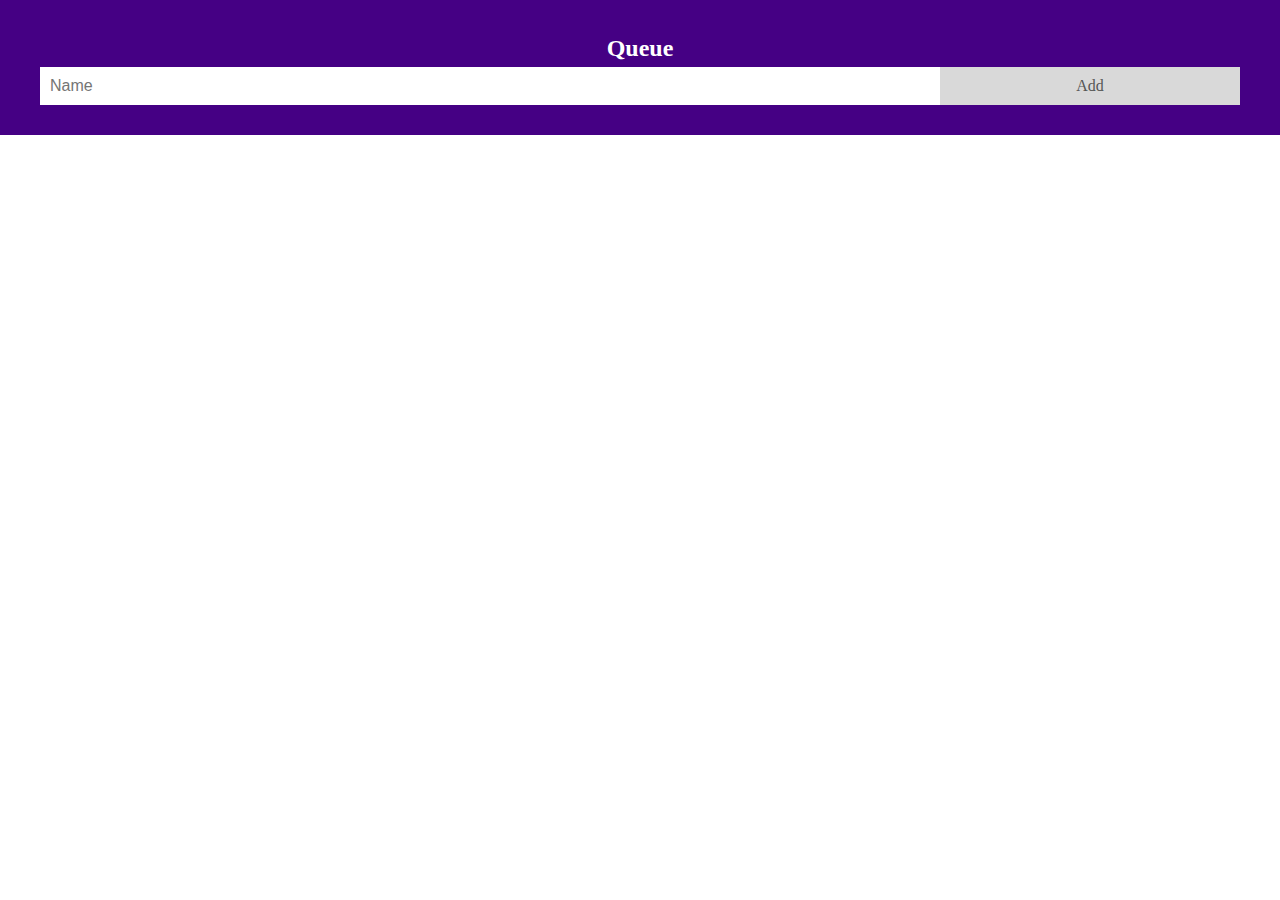
<file: queue.html>
<!DOCTYPE html>
<html lang="en">

<head>
    <meta name="viewport" content="width=device-width, initial-scale=1">
    <meta charset="UTF-8">

    <title>Queue</title>
    <style>
        body {
            margin: 0;
            min-width: 250px;
        }
        /* Include the padding and border in an element's total width and height */
        
        * {
            box-sizing: border-box;
        }
        /* Remove margins and padding from the list */
        
        ul {
            margin: 0;
            padding: 0;
        }
        /* Style the list items */
        
        ul li {
            cursor: pointer;
            position: relative;
            padding: 12px 8px 12px 40px;
            list-style-type: none;
            background: #eee;
            font-size: 18px;
            transition: 0.2s;
            /* make the list items unselectable */
            -webkit-user-select: none;
            -moz-user-select: none;
            -ms-user-select: none;
            user-select: none;
        }
        /* Set all odd list items to a different color (zebra-stripes) */
        
        ul li:nth-child(odd) {
            background: #f9f9f9;
        }
        /* Darker background-color on hover */
        
        ul li:hover {
            background: #ddd;
        }
        /* When clicked on, add a background color and strike out text */
        
        ul li.checked {
            background: #888;
            color: #fff;
            text-decoration: line-through;
        }
        
        ul li.checked::before {
            content: '';
            position: absolute;
            border-color: #fff;
            border-style: solid;
            border-width: 0 2px 2px 0;
            top: 10px;
            left: 16px;
            transform: rotate(45deg);
            height: 15px;
            width: 7px;
        }
        
        .close {
            position: absolute;
            right: 0;
            top: 0;
            padding: 12px 16px 12px 16px;
        }
        
        .close:hover {
            background-color: #450084;
            color: white;
        }
        
        .header {
            background-color: #450084;
            padding: 30px 40px;
            color: white;
            text-align: center;
        }
        
        .header:after {
            content: "";
            display: table;
            clear: both;
        }
        
        input {
            margin: 0;
            border: none;
            border-radius: 0;
            width: 75%;
            padding: 10px;
            float: left;
            font-size: 16px;
        }
        
        .addBtn {
            padding: 10px;
            width: 25%;
            background: #d9d9d9;
            color: #555;
            float: left;
            text-align: center;
            font-size: 16px;
            cursor: pointer;
            transition: 0.3s;
            border-radius: 0;
        }
        
        .addBtn:hover {
            background-color: #bbb;
        }
    </style>
</head>

<body>

    <div id="myDIV" class="header">
        <h2 style="margin:5px">Queue</h2>
        <input type="text" id="myInput" placeholder="Name">
        <span onclick="newElement()" class="addBtn">Add</span>
    </div>

    <ul id="myUL">
    </ul>

    <script>
        // Create a "close" button and append it to each list item
        var myNodelist = document.getElementsByTagName("LI");
        var i;
        for (i = 0; i < myNodelist.length; i++) {
            var span = document.createElement("SPAN");
            var txt = document.createTextNode("\u00D7");
            span.className = "close";
            span.appendChild(txt);
            myNodelist[i].appendChild(span);
        }

        // Click on a close button to hide the current list item
        var close = document.getElementsByClassName("close");
        var i;
        for (i = 0; i < close.length; i++) {
            close[i].onclick = function() {
                var div = this.parentElement;
                div.style.display = "none";
            }
        }

        // Add a "checked" symbol when clicking on a list item
        var list = document.querySelector('ul');
        list.addEventListener('click', function(ev) {
            if (ev.target.tagName === 'LI') {
                ev.target.classList.toggle('checked');
            }
        }, false);

        // Create a new list item when clicking on the "Add" button
        function newElement() {
            var li = document.createElement("li");
            var inputValue = document.getElementById("myInput").value;
            var t = document.createTextNode(inputValue);
            li.appendChild(t);
            if (inputValue === '') {
                alert("You must write something!");
            } else {
                document.getElementById("myUL").appendChild(li);
            }
            document.getElementById("myInput").value = "";

            var span = document.createElement("SPAN");
            var txt = document.createTextNode("\u00D7");
            span.className = "close";
            span.appendChild(txt);
            li.appendChild(span);

            for (i = 0; i < close.length; i++) {
                close[i].onclick = function() {
                    var div = this.parentElement;
                    div.style.display = "none";
                }
            }
        }
    </script>

</body>

</html>
</file>
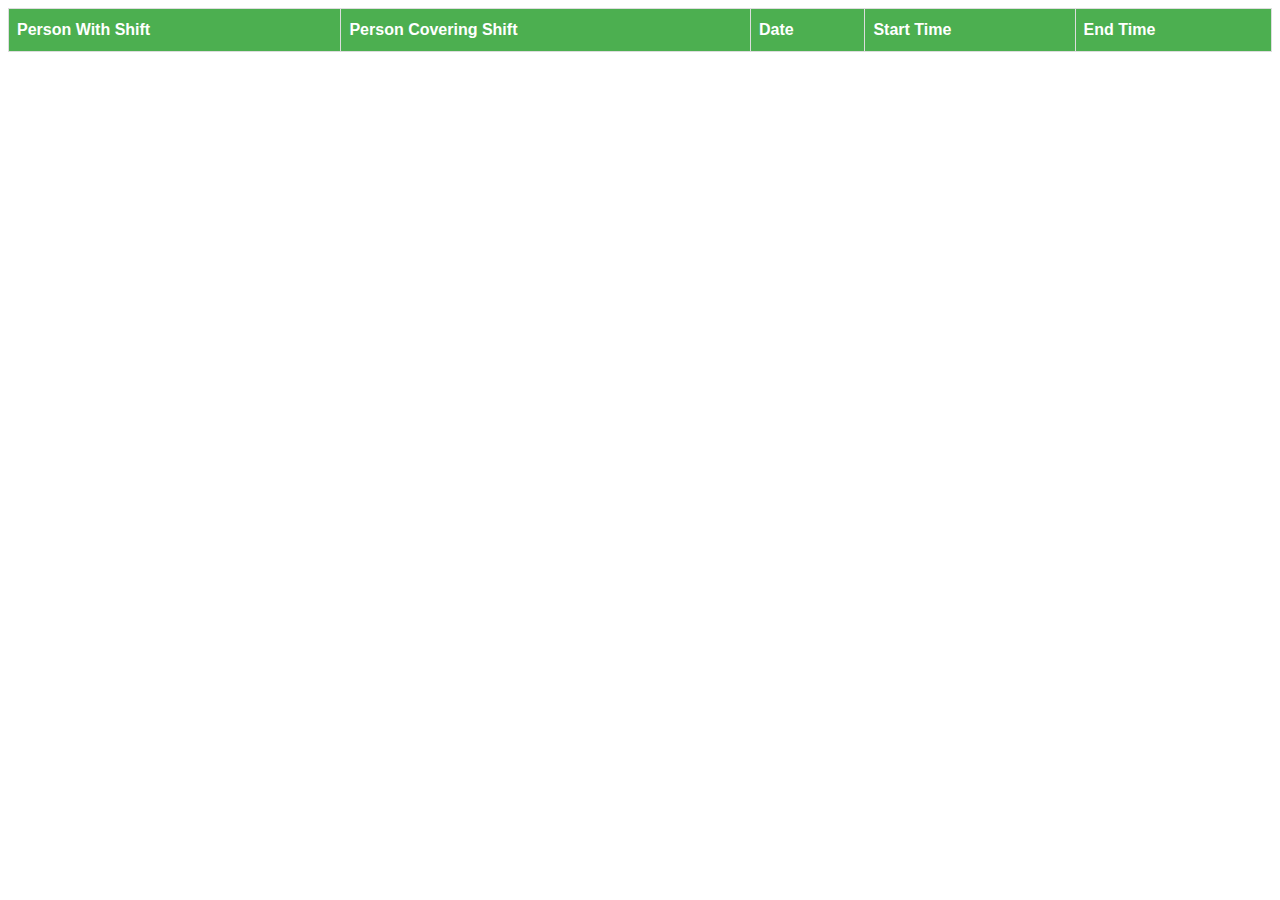
<file: shiftCoverTable.html>
<!DOCTYPE html>
<html lang="en">


<head>
    <meta charset="UTF-8">

    <title>Shift Over Table</title>
    <style>
        #customers {
            font-family: "Trebuchet MS", Arial, Helvetica, sans-serif;
            border-collapse: collapse;
            width: 100%;
        }
        
        #customers td,
        #customers th {
            border: 1px solid #ddd;
            padding: 8px;
        }
        
        #customers tr:nth-child(even) {
            background-color: #f2f2f2;
        }
        
        #customers tr:hover {
            background-color: #ddd;
        }
        
        #customers th {
            padding-top: 12px;
            padding-bottom: 12px;
            text-align: left;
            background-color: #4CAF50;
            color: white;
        }
    </style>
</head>

<body>

    <table id="customers">
        <tr>
            <th>Person With Shift</th>
            <th>Person Covering Shift</th>
            <th>Date</th>
            <th>Start Time</th>
            <th>End Time</th>
        </tr>

    </table>

</body>

</html>
</file>
<file: css/style.css>
body,
h1,
h2,
h3,
h4,
h5,
h6 {
    font-family: "Lato", sans-serif;
}

.w3-bar,
h1,
button {
    font-family: "Montserrat", sans-serif
}

.table {
    text-align: center;
}

.fa-edit,
.fa-comments,
.fa-user-circle-o,
.fa-handshake-o,
.fa-coffee {
    font-size: 200px
}

input[type=text],
input[type=password] {
    width: 100%;
    padding: 12px 20px;
    margin: 8px 0;
    display: block;
    border: 1px solid #ccc;
    box-sizing: border-box;
    -ms-grid-column-align: center;
}

button {
    background-color: black;
    font-size: 20px;
    color: white;
    padding: 14px 20px;
    margin: 8px 0;
    border: none;
    cursor: pointer;
    width: 20%;
}

button:hover {
    opacity: 0.8;
}

.w3-text-purple,
.w3-hover-text-purple:hover {
    color: #450084 !important;
}

#JMUCS,
p#TAHours {
    color: white;
}

#nav {
    display: none;
}

#stuNav {
    display: none;
}

#index {
    display: block;
}

#TA {
    display: block;
}

#admin {
    display: block;
}

#foot {
    display: block;
}

.cancelbtn {
    background-color: black;
    font-size: 20px;
    color: white;
    padding: 14px 20px;
    margin: 8px 0;
    border: none;
    cursor: pointer;
    width: 20%;
}

.imgcontainer {
    text-align: center;
    margin: 24px 0 12px 0;
    position: relative;
}

img.avatar {
    width: 40%;
    border-radius: 50%;
}

.container {
    padding: 16px;
    position: relative;
}

span.psw {
    float: right;
    padding-top: 16px;
}

.modal {
    display: none;
    position: fixed;
    z-index: 1;
    left: 0;
    top: 0;
    width: 100%;
    height: 100%;
    overflow: auto;
    background-color: rgb(0, 0, 0);
    background-color: rgba(0, 0, 0, 0.4);
    padding-top: 60px;
}

.modal-content {
    background-color: #fefefe;
    margin: 5% auto 15% auto;
    border: 1px solid #888;
    width: 80%;
}

#positionLabel,
#positionLabel2 {
    padding-left: 10px;
    padding-right: 10px;
}

.close {
    position: absolute;
    right: 25px;
    top: 0;
    color: #000;
    font-size: 35px;
    font-weight: bold;
}

.close:hover,
.close:focus {
    color: red;
    cursor: pointer;
}

.animate {
    -webkit-animation: animatezoom 0.6s;
    animation: animatezoom 0.6s
}

.w3-purple,
.w3-hover-purple:hover {
    color: black !important;
    background-color: #450084 !important
}

@-webkit-keyframes animatezoom {
    from {
        -webkit-transform: scale(0)
    }
    to {
        -webkit-transform: scale(1)
    }
}

@keyframes animatezoom {
    from {
        transform: scale(0)
    }
    to {
        transform: scale(1)
    }
}

@media screen and (max-width: 300px) {
    span.psw {
        display: block;
        float: none;
    }
    .cancelbtn {
        width: 100%;
    }
}

#signupResponseMsg {
    color: red;
    display: none;
}

#loginResponseMsg {
    color: red;
    display: none;
}
</file>
<file: css/cal.css>
body {
    font-family: "Lucida Sans Unicode", Arial, sans-serif;
    line-height: 1.4;
    font-size: 10px;
    background: white repeat-x;
    margin: 0;
    padding: 0;
    color: black;
}

.input-color {
    position: relative;
    display: inline-block;
}

.input-color input {
    display: inline-block;
    padding-left: 20px;
}

.input-color .color-box {
    width: 10px;
    height: 10px;
    display: inline-block;
    background-color: #ccc;
    position: absolute;
    left: 5px;
    top: 5px;
}

a {
    color: #4F74DD;
    text-decoration: none;
}

a:hover {
    text-decoration: underline;
}

#wrap {
    width: 800px;
    margin: 20px auto;
}

#menu {
    background: repeat;
    height: 30px;
    line-height: 30px;
}

#menu ul {
    list-style-type: none;
    margin: 0;
    padding-left: 30px;
}

#menu ul li {
    display: block;
    float: left;
}

#menu ul li a {
    display: block;
    padding: 0 10px 0 10px;
    text-decoration: none;
    color: #450084;
    font-size: 12px;
    font-weight: 600;
    text-transform: uppercase;
}

#menu ul li a:hover {
    color: black;
    background: repeat-x;
}

#contentwrap {
    background: repeat-y;
    padding: 0 30px 0 20px;
}

#content {
    float: left;
    width: 730px;
    margin-top: 20px;
    margin-left: 10px;
    margin-right: 10px;
}

#content h2 {
    text-align: center;
}

#content h3 {
    text-align: center;
    margin: 0;
    color: #232323;
    font-size: 14px;
    font-weight: bold;
}

#content h4 {
    text-align: center;
    color: #232323;
    font-size: 12px;
}

#content p {
    padding: 0 0 10px 0;
    color: #232323;
}

#content ul {
    padding: 0 20px 10px 30px;
    color: #232323;
}

#calendar table {
    border: 0px solid black;
}

#calendar th {
    text-align: left;
    font-size: 15px;
}

#calendar td {
    border: 1px solid #aaaaaa;
    vertical-align: top;
    padding: 2px;
    width: 100px;
    height: 40px;
}

table.centered {
    margin-left: auto;
    margin-right: auto;
}

td.bordered {
    border: 1px solid #000000;
    text-align: center;
    vertical-align: top;
    padding: 2px;
    width: 100px;
    height: 30px;
}

li.menu {
    padding: 0px
}

li.compact {
    padding: 2px
}

span.lab {
    font-weight: bold;
}

span.read {
    font-style: italic;
}

span.beg {
    color: purple;
}

span.math {
    color: orange;
}

span.adv {
    color: blue;
}

span.lam {
    color: red;
}

span.gen {
    color: green;
}

img.centered {
    display: block;
    margin-left: auto;
    margin-right: auto;
}

code {
    white-space: pre;
}

pre {
    margin-left: 30px;
    margin-right: 30px;
    margin-bottom: 20px;
    background-color: #efefff;
    padding-left: 10px;
    padding-right: 10px;
    padding-top: 5px;
    padding-bottom: 5px;
    border-radius: 8px;
    border: #aaaaaa solid 1px;
}

#sidebar {
    float: left;
    margin-top: 20px;
    width: 220px;
    background: #efefef;
    border-bottom: 2px solid #7BB3FE;
}

#sidebar h3 {
    background: url(images/sidebarh3.png) no-repeat;
    height: 30px;
    line-height: 30px;
    font-weight: 600;
    font-size: 13px;
    margin: 0;
    padding: 0 0 0 10px;
    color: #fff;
}

#sidebar p {
    padding: 0 10px 10px 10px;
    color: #232323;
}

#sidebar ul {
    padding: 10px 0 20px 30px;
    margin: 0;
    color: #5797F2;
    list-style-type: square;
}

#sidebar ul li {
    padding: 0;
    margin: 0;
}

#sidebar ul ul {
    padding: 2px 0 2px 20px;
}

#footer {
    background: url(images/footer.png) no-repeat;
    text-align: center;
    color: #fff;
    height: 70px;
    line-height: 70px;
}

#footer p {
    padding: 0;
    margin: 0;
}

#footer a {
    color: #fff;
}

#footer a:hover {
    text-decoration: underline;
}

.w3-bar,
h1,
button {
    font-family: "Montserrat", sans-serif;
}
</file>
<file: css/forum.css>
/* body,
html {
    background-color: #f2f2f2;
}

.box {
    background: #f2f2f2;
}

.discussionCategory {
   
}

#questionButton {
    width: 20%;
    margin: 0 auto;
    display: block;
    color: white;
    background-color: #562e72;
    border-color: #562e72;
    margin-bottom: 30px;
}

.active{
    display: block;
    justify-content: center;
}

.discussionTitle {
    width: 80%;
}

.box select {
    color: #562e72;
    padding: 10px;
    width: 200px;
    height: 50px;
    border: none;
    font-size: 20px;
    outline: none;
}

div.row.categoryModule a:hover {
    color: purple;
}

#classes {
    text-align: center;
}

.classWrapper {
    padding-top: 30px;
    text-align: center;
}

.paginationArrow {
    color: gray;
    padding-right: 5px;
    padding-left: 5px;
}

.className {
    font-size: 2.0em;
    padding-top: 25px;
    text-align: center;
}

.categoryModule {
    background-color: white;
    width: 100%;
    color: black;
    overflow: none;
    margin-top: 50px;
    align-content: center;
}

input {
    width: 90%;
}

#modalQuestionPresent {
    width: 75%;
    height: 75%;
    background: #f2f2f2;
    opacity: 0.95;
    position: fixed;
    transform: translate(10%, 15%);
    top: 0;
}

#modalDisucssionPresent {
    width: 50%;
    height: 50%;
    background: #f2f2f2;
    opacity: 0.95;
    position: absolute;
    transform: translate(10%, 15%);
    top: 0;
}

#cancel {
    margin-right: 10px;
}

#details {
    padding-top: 25px;
    display: flex;
    flex-direction: row;
    justify-content: flex-start;
}

#detailsLabel {
    padding-right: 25px;
    padding-bottom: 40px;
}

.modalFormButtons {
    padding-top: 15px;
    display: flex;
    justify-content: flex-end;
}

#discussionButton {
    margin-right: 2%;
    color: white;
    background: #562e72;
    border-color: #562e72;
}

.container {
    padding: 16px;
    width: 100%;
    height: 100%;
}

#newQuestion {
    width: 100;
    height: 50;
    align-items: center;
    text-align: center;
    padding-top: 25px;
}

#newTopic {
    width: 100;
    height: 50;
    align-items: center;
    text-align: center;
    padding-top: 50px;
}

.forumPad {
    width: 100%;
    padding-top: 15px;
    padding-bottom: 15px;
}

.forumMargin {
    margin-bottom: 10px;
}

.forumTable {
    width: 100%;
    height: auto;
    border: 1px solid black;
}

.forumTable th {
    color: #808080;

}

div.row.forumPad {
    padding-left: 30px;
}

.forumTable td {
    padding: 5px
}

.forumTable tr {
    border: 1px solid #f2f2f2;
}

.forumTable a:hover {
    font-weight: normal;
}

h1 {
    color: #562e72;
}

h2 {
    font-size: 1.5em;
}

h3 {
    font-size: 1.3em;
}

h4 {
    font-size: 1.1em;
}

.categoryWrapper {
    text-align: center;
}

.vMiddle {
    display: inline-block;
    position: relative;
    margin: auto;
    vertical-align: middle;
}

.columnPad {
    margin-top: 15px;
    margin-left: 5px;
}

.paginationBar {
    padding: 15px;
}

.categoryTitle {
    color: #562e72;
    text-decoration: none;
}

.categoryTitle:hover {
    color: #562e72;
    font-weight: 500;
    text-decoration: none;
}

div#modalQuestionPresent.modal {
    padding-top: 0%;
}

.submitbutton {
    padding: 0%;
} */
</file>
<file: css/coverShift.css>
fieldset.coverShift {
    border: 1px solid #c0c0c0;
    margin: 55px 2px;
    padding: .35em .625em .75em;
}

input.shiftcoversubmit {
    width: 20%;
}

input.shiftCovTimeStart,
input.shiftCovTimeEnd {
    width: 20%;
}

input.shiftCovDate {
    width: 30%;
}

input.OrigShift,
input.shiftCov {
    width: 75%
}

.ListOfTAs {
    margin-top: 100px;
    text-align: center;
}

#submit {
    margin-top: 50px;
}

#wrap {
    text-align: center;
}
</file>
